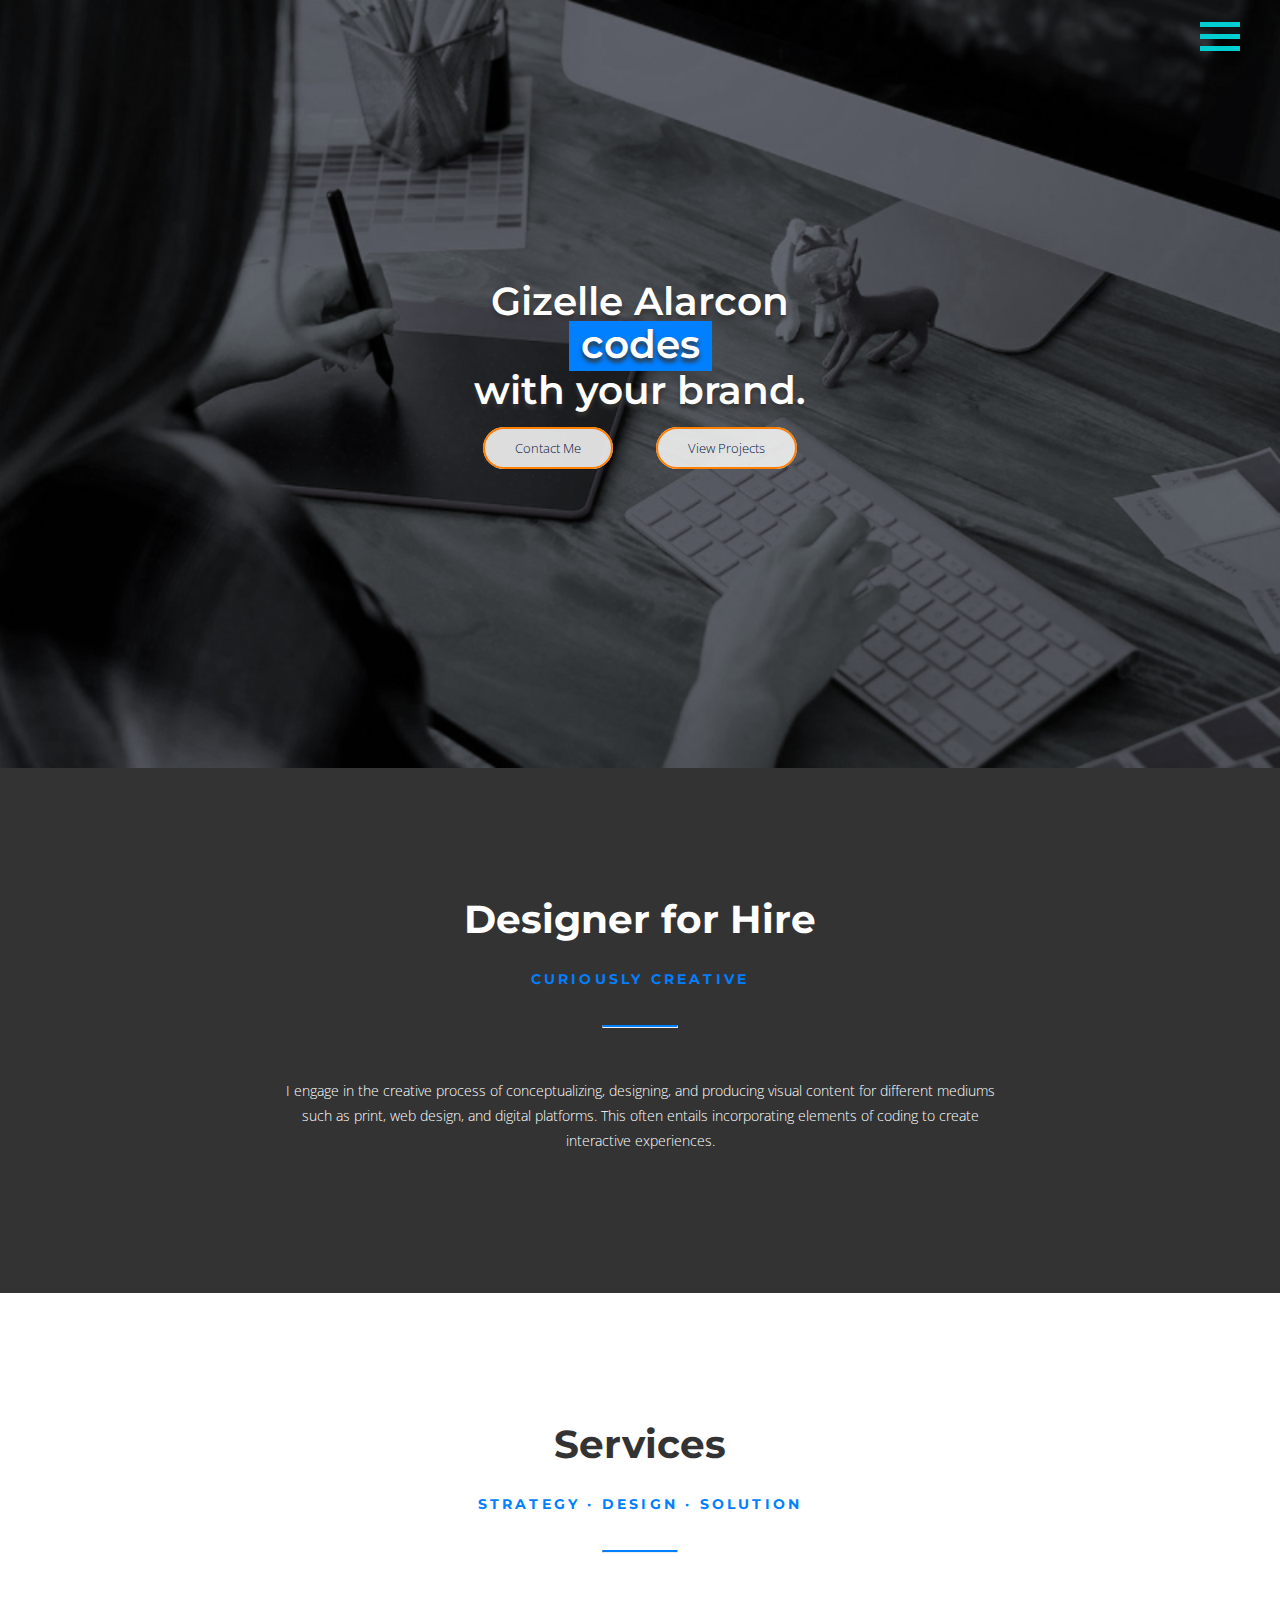
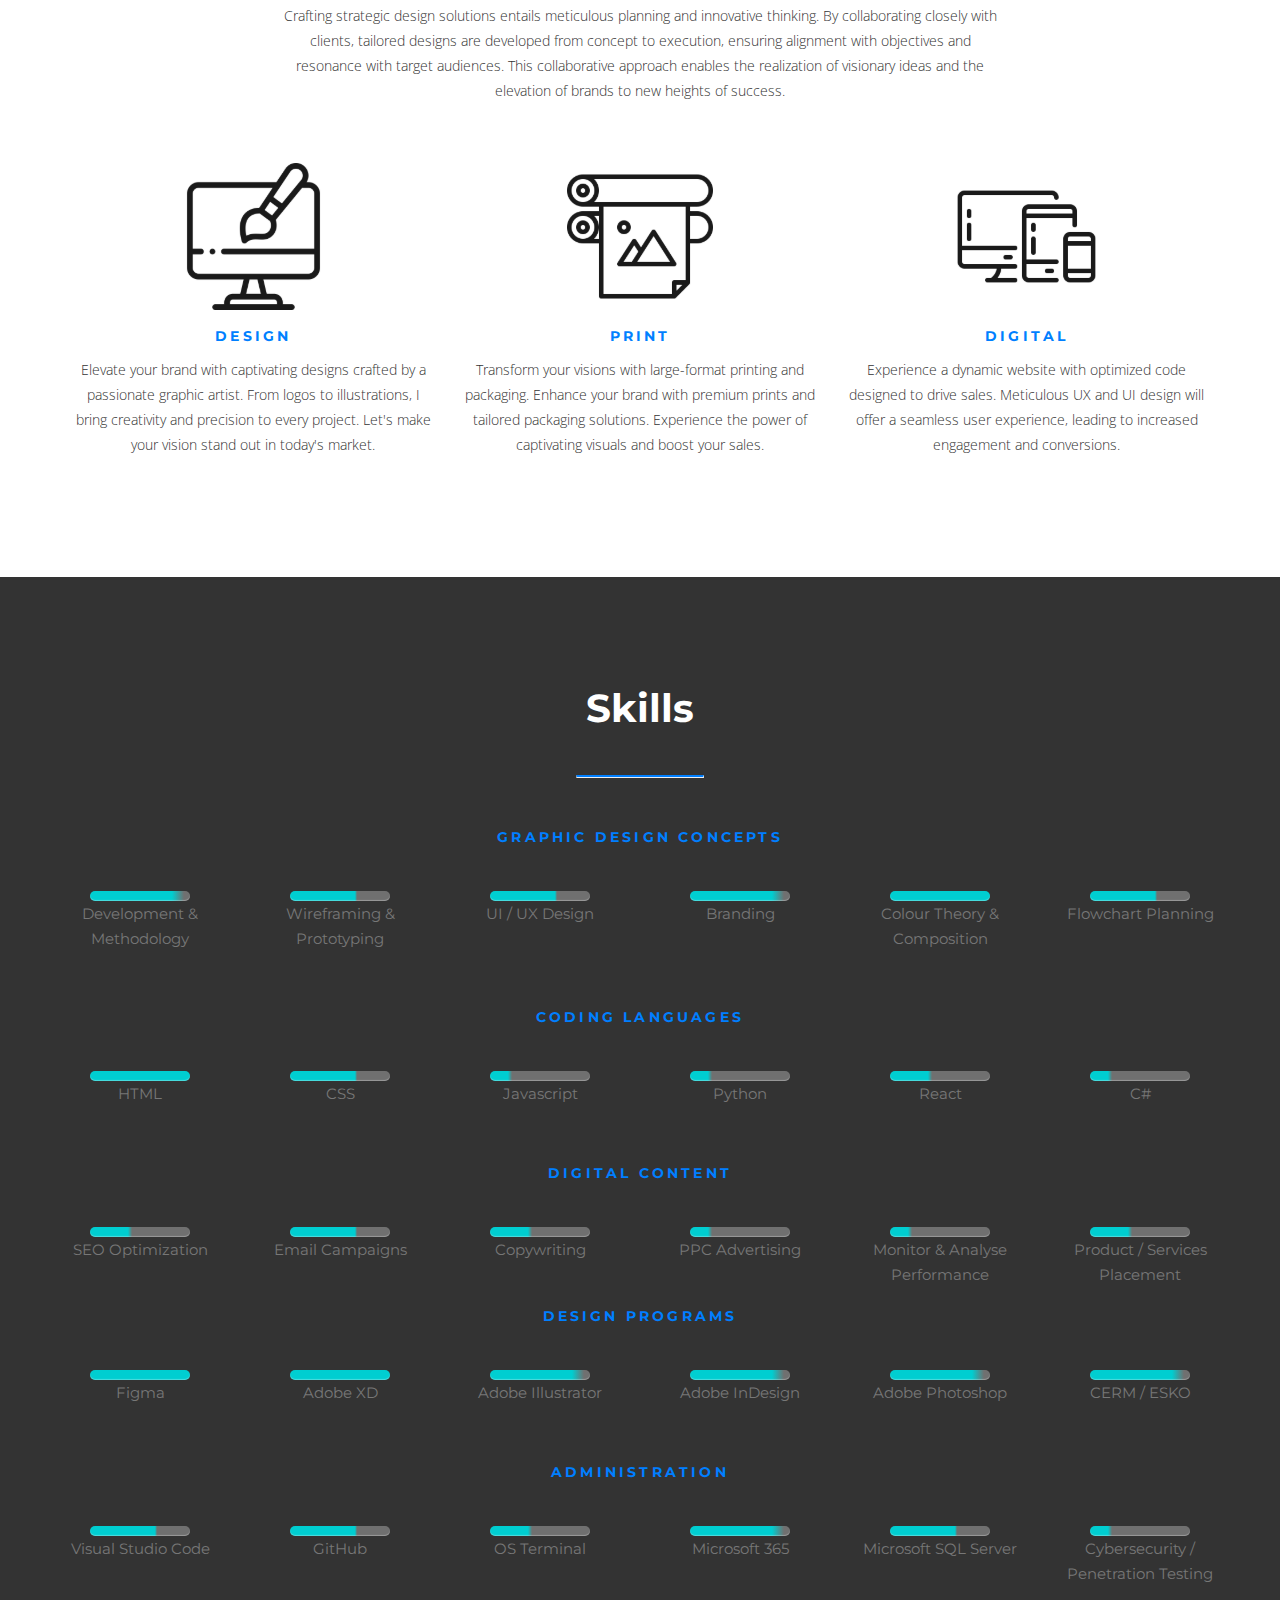
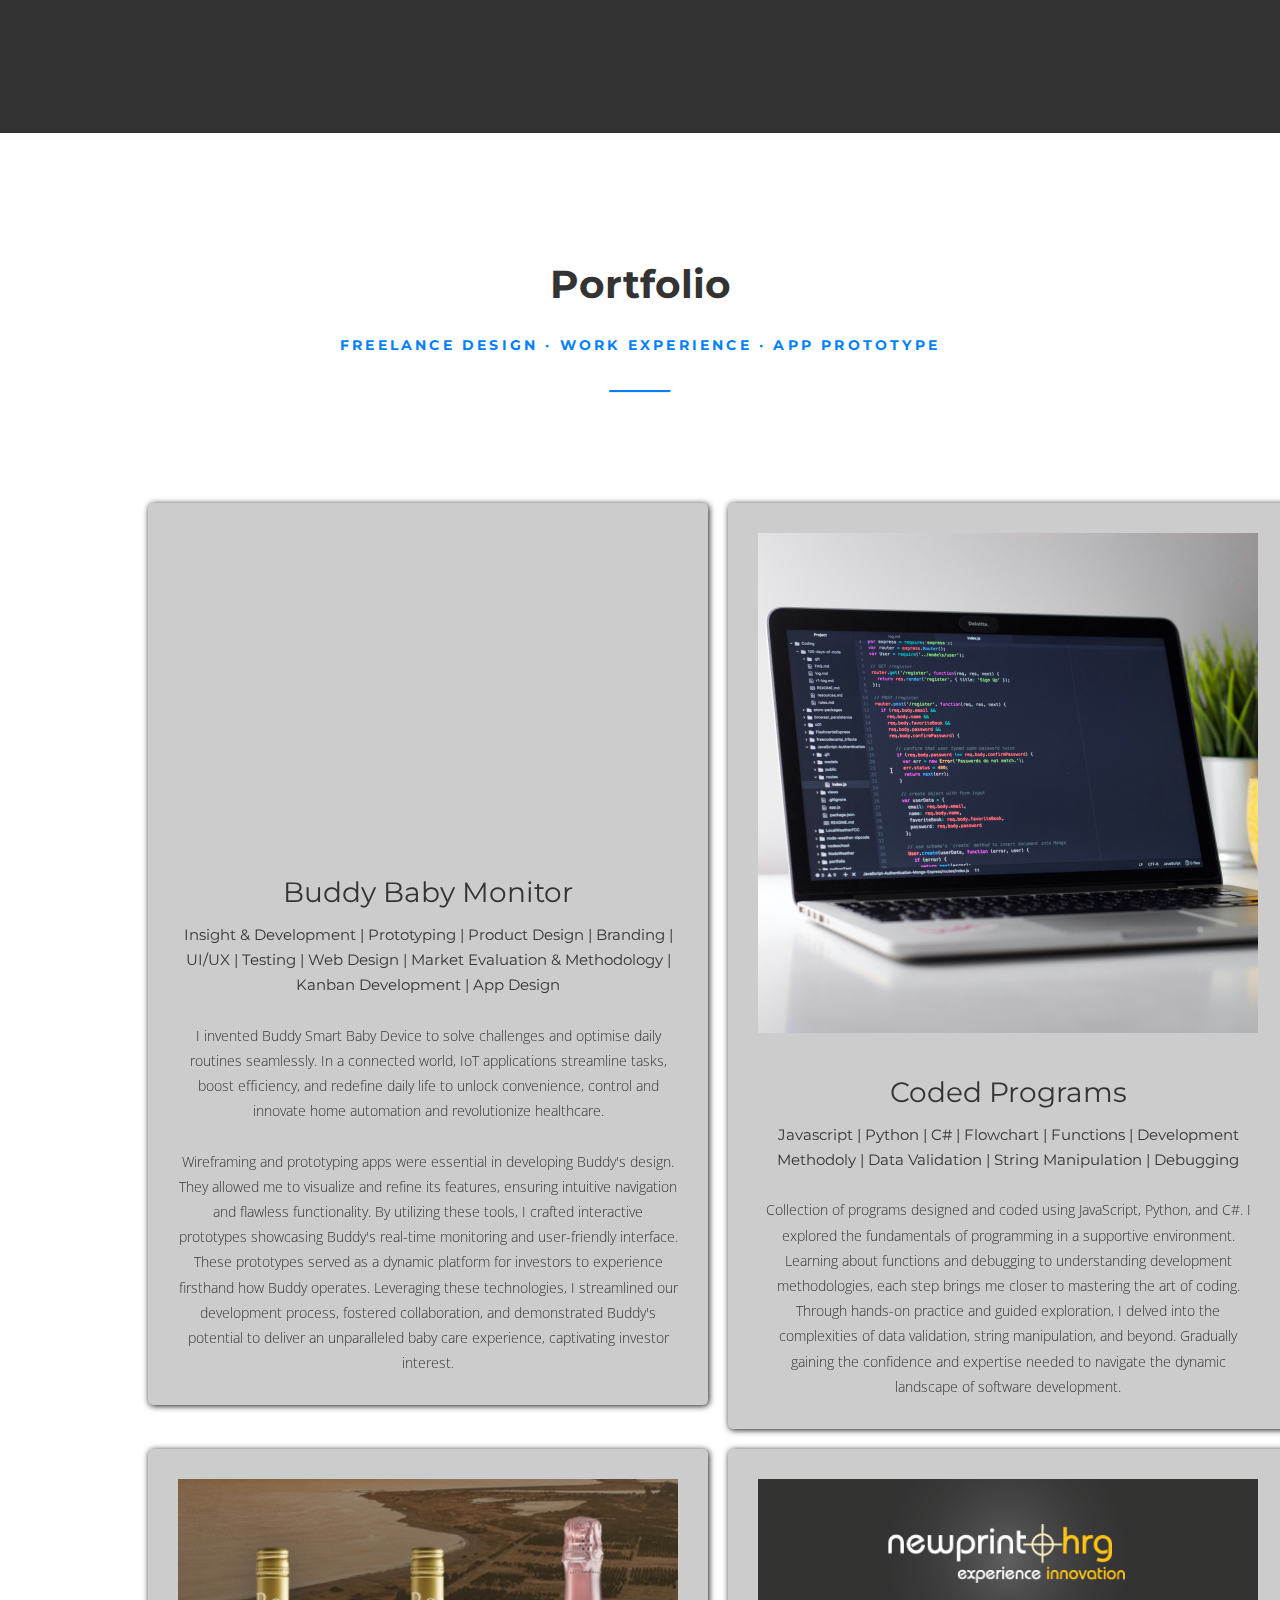
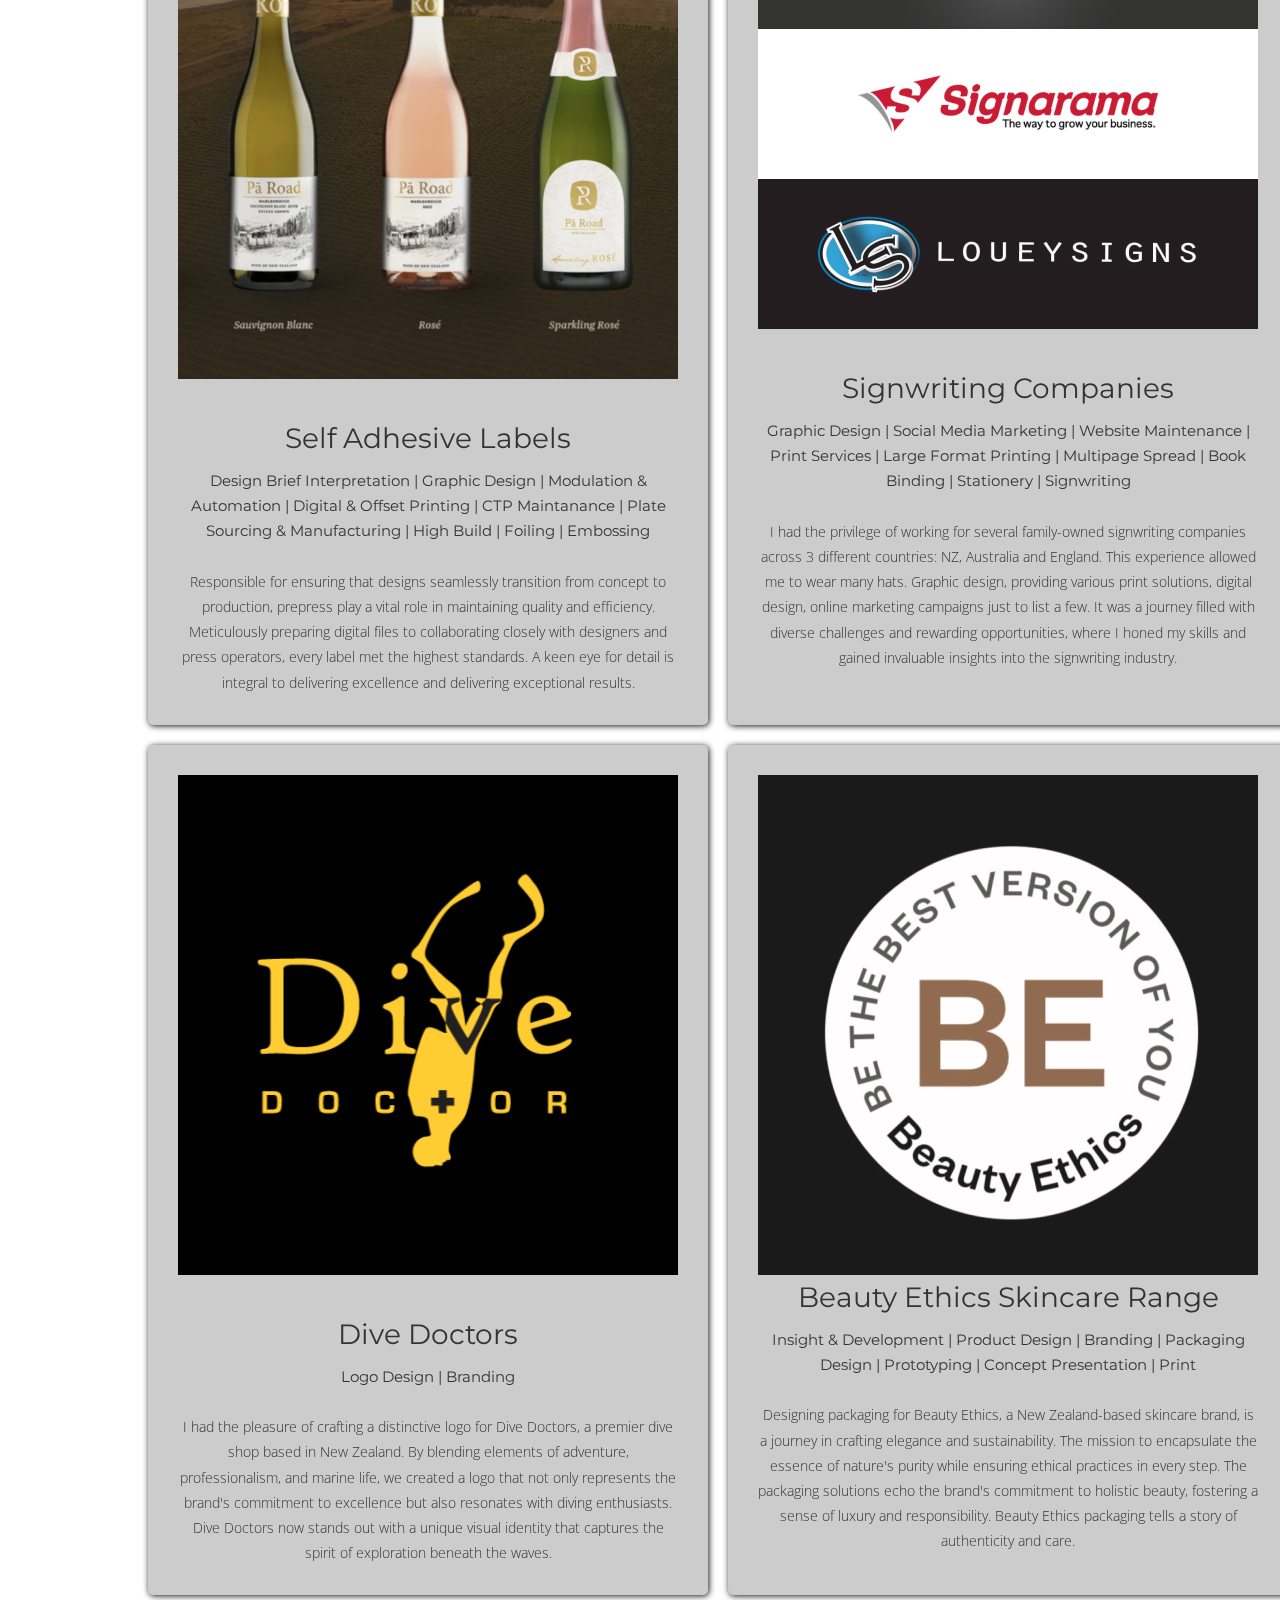
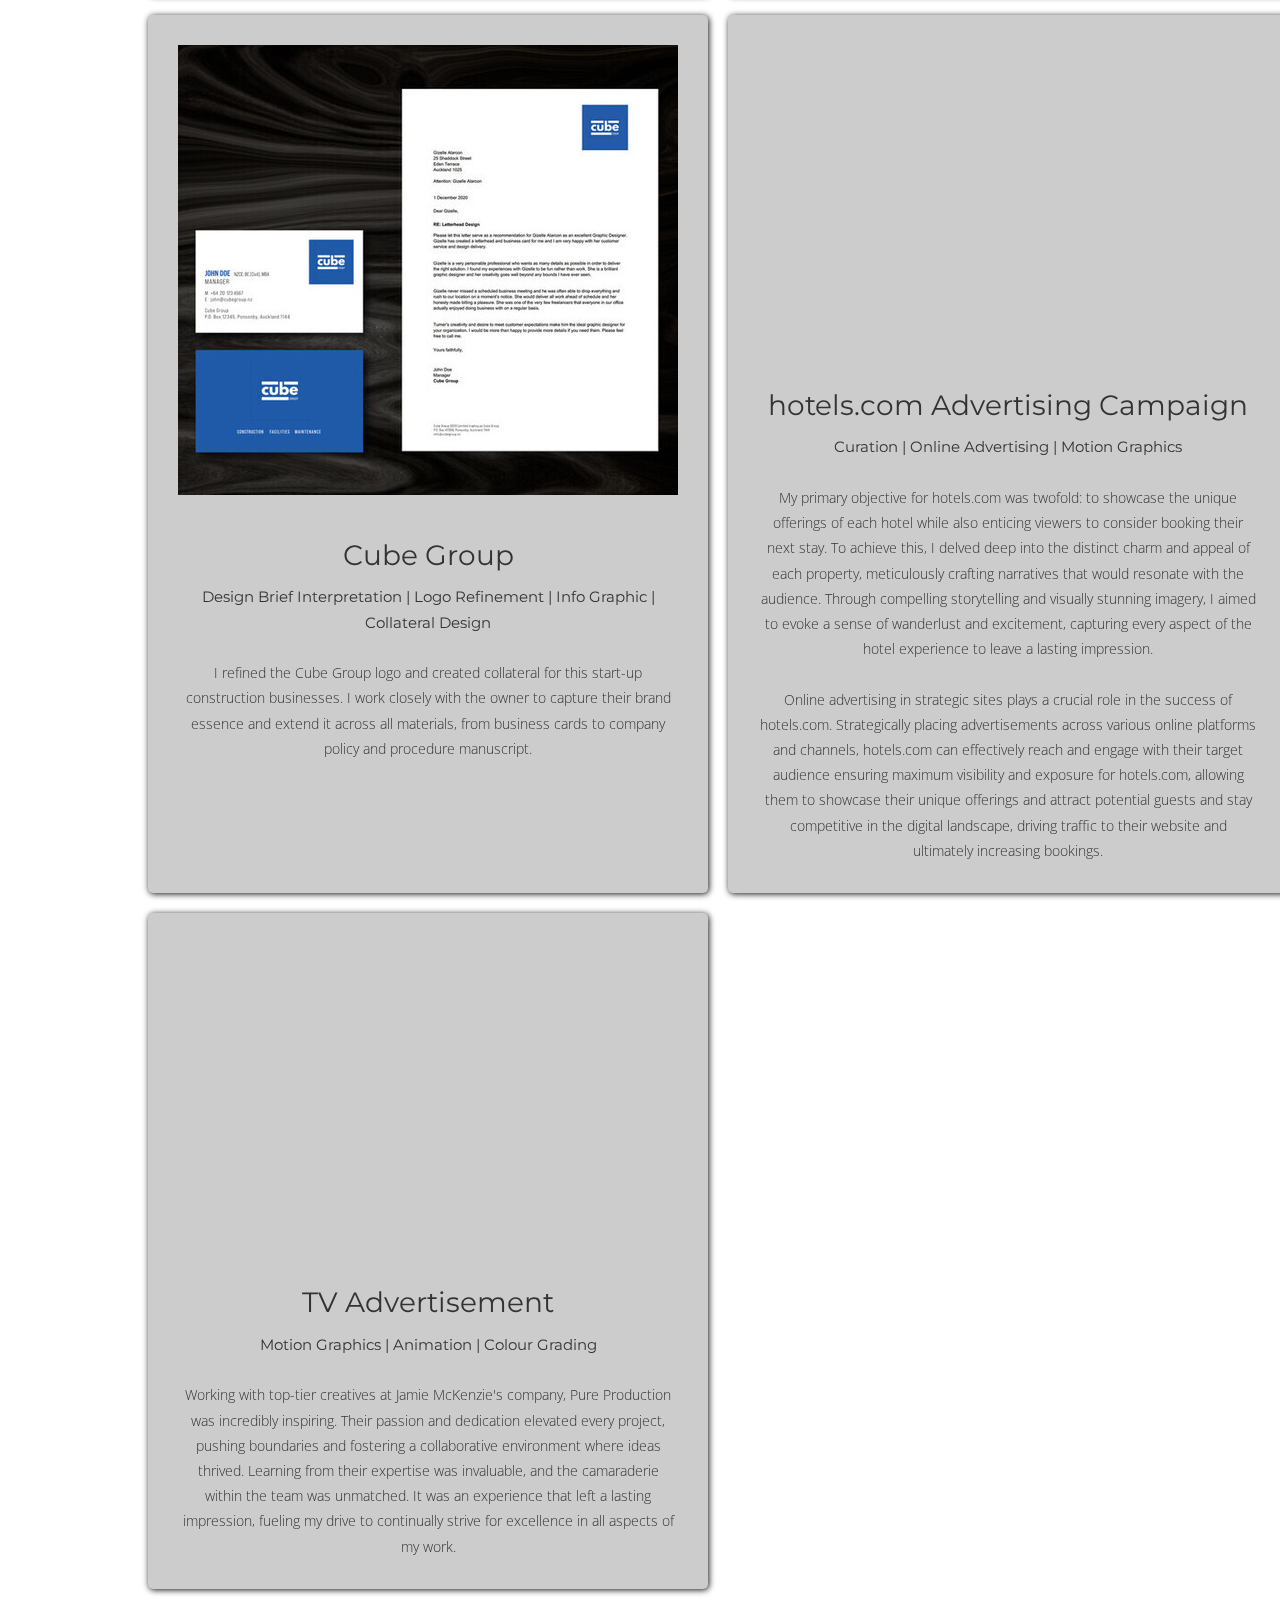
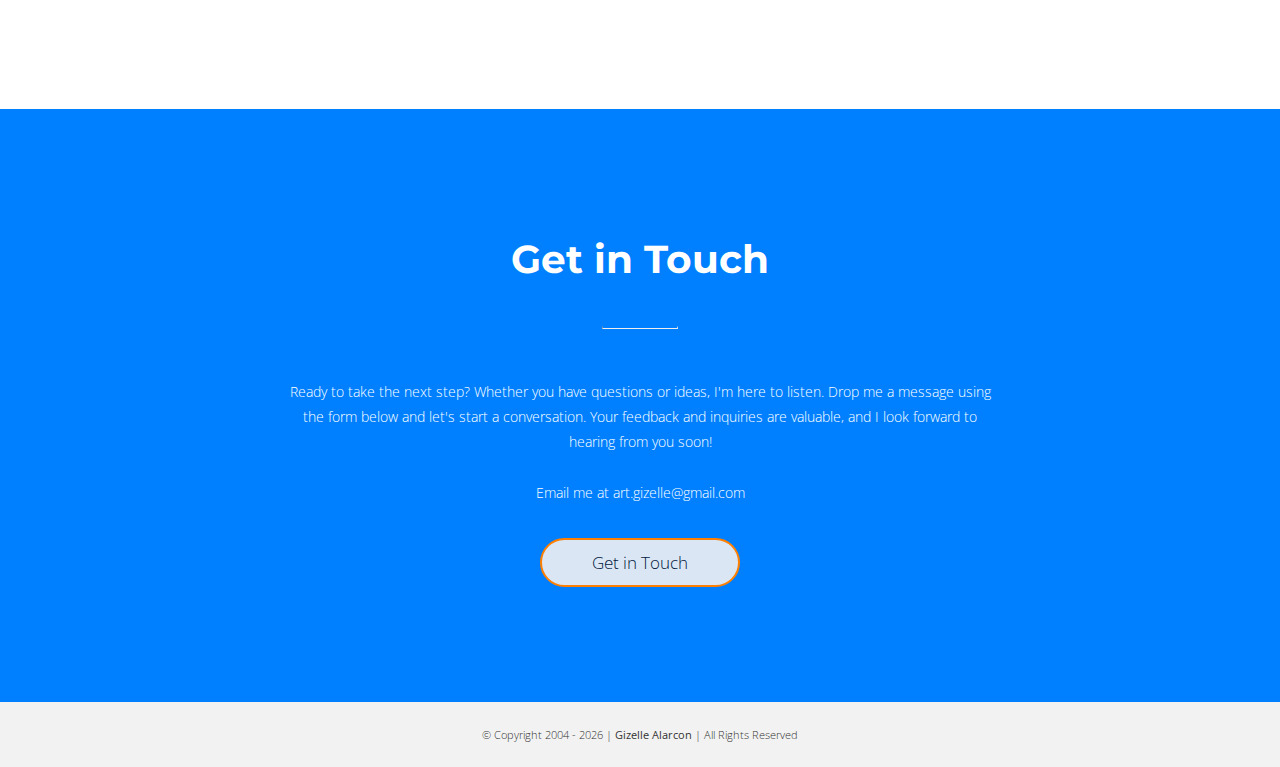
<file: index.html>
<!DOCTYPE html>
<html lang="en">
  <head>
    <!-- Meta Descriptions -->
    <meta http-equiv="Content-Type" content="text/html" ; charset="UTF-8" />
    <meta name="viewport" content="width=device-width, initial-scale=1.0" />
    <meta
      name="description"
      content="Gizelle is a graphic designer, who thrives in the creative process. She brings ideas to life by designing captivating visuals for print, web design, and digital platforms, often incorporating coding skills to craft engaging interactive experiences."
    />
    <title>Gizelle</title>
    <link
      rel="stylesheet"
      type="text/css"
      media="screen"
      href="css/style.css"
    />
    <!-- media attribute can be screen or all to include your design in printing page -->

    <!-- React Script source that makes react work on your website -->
    <!-- <script
      type="application/javascript"
      src="https://unpkg.com/react@16.0.0/umd/react.production.min.js"
    ></script>
    <script
      type="application/javascript"
      src="https://unpkg.com/react-dom@16.0.0/umd/react-dom.production.min.js"
    ></script>
    <script
      type="application/javascript"
      src="https://unpkg.com/babel-standalone@6.26.0/babel.js"
    ></script> -->
  </head>
  <body>
    <!-- id only use once -->
    <div id="page">
      <header class="cover-image">
        <!-- span = inline element like anchor tag, extra character on the element-->
        <!-- <a class="logo" title="MyLegend" href="index.html"
          ><span>MyLegend</span></a
        > -->

        <!-- Banner sizes: 1200x400, 825x300, 625x160, 425x110 -->
        <div class="hero">
          <!-- Create a roll to change design to conceptualize, curate, create, code-->
          <!-- <h1>
            I <span class="text-rotator">design</span> <br />
            brands &amp; products
          </h1> -->

          <div id="hero-container">
            <h1>
              <div>Gizelle Alarcon</div>
              <div id="flip">
                <div><div>codes</div></div>
                <div><div>creates</div></div>
                <div><div>collaborates</div></div>
              </div>
              <div>with your brand.</div>
            </h1>
          </div>

          <!-- Quick buttons -->
          <div id="quick-links">
            <a class="button" title="Resume" href="#contact-section"
              ><span>Contact Me</span></a
            >
            <a class="button" title="Projects" href="#portfolio-section"
              ><span>View Projects</span></a
            >
          </div>
        </div>

        <!-- Navigation Hamburger Menu -->
        <section class="p-menu1">
          <nav id="navbar" class="navigation" role="navigation">
            <input id="toggle1" type="checkbox" />
            <label class="hamburger1" for="toggle1">
              <div class="top"></div>
              <div class="meat"></div>
              <div class="bottom"></div>
            </label>

            <nav class="menu1">
              <a class="link1" href="index.html">Home</a>
              <a class="link1" href="#portfolio-section">Portfolio</a>
              <a class="link1" href="#contact-section"/>Contact</a>
            </nav>
          </nav>
        </section>
      </header>

      <section class="grey-container">
        <div class="container1">
          <div class="container-col1">
            <div>
              <h2>Designer for Hire</h2>
              <h4>Curiously Creative</h4>
              <hr class="rounded" />
            </div>
            <div class="content-col1">
              <p>
                I engage in the creative process of conceptualizing, designing,
                and producing visual content for different mediums such as
                print, web design, and digital platforms. This often entails
                incorporating elements of coding to create interactive
                experiences.
              </p>
            </div>
          </div>
        </div>
      </section>

      <section class="white-container">
        <div class="container1">
          <div class="container-col1">
            <div>
              <h2>Services</h2>
              <h4>Strategy · Design · Solution</h4>
              <hr class="rounded" />
            </div>
            <div class="content-col1">
              <p>
                Crafting strategic design solutions entails meticulous planning
                and innovative thinking. By collaborating closely with clients,
                tailored designs are developed from concept to execution,
                ensuring alignment with objectives and resonance with target
                audiences. This collaborative approach enables the realization
                of visionary ideas and the elevation of brands to new heights of
                success.
              </p>
            </div>
          </div>
        </div>

        <div class="container3">
          <div class="container-col3">
            <div class="container-grid3">
              <div class="grid-item-icons">
                <img
                  class="iconattributes"
                  src="img/icon-web-design.svg"
                  alt="Design"
                />
                <h4>Design</h4>
                <p class="icon-blurb">
                  Elevate your brand with captivating designs crafted by a
                  passionate graphic artist. From logos to illustrations, I
                  bring creativity and precision to every project. Let's make
                  your vision stand out in today's market.
                </p>
              </div>
              <div class="grid-item-icons">
                <img
                  class="iconattributes"
                  src="img/icon-print.svg"
                  alt="Print"
                />
                <h4>Print</h4>
                <p class="icon-blurb">
                  Transform your visions with large-format printing and
                  packaging. Enhance your brand with premium prints and tailored
                  packaging solutions. Experience the power of captivating
                  visuals and boost your sales.
                </p>
              </div>
              <div class="grid-item-icons">
                <img
                  class="iconattributes"
                  src="img/icon-responsive.svg"
                  alt="Digital"
                />
                <h4>Digital</h4>
                <p class="icon-blurb">
                  Experience a dynamic website with optimized code designed to
                  drive sales. Meticulous UX and UI design will offer a seamless
                  user experience, leading to increased engagement and
                  conversions.
                </p>
              </div>
            </div>
          </div>
        </div>
      </section>

      <!-- Skills Section -->

      <section class="grey-container">
        <h2>Skills</h2>
        <hr class="rounded" />

        <hr class="spacer" />

        <h4>Graphic Design Concepts</h4>
        <div class="container6">
          <div class="container-col6">
            <div class="skillmeter four5"></div>
            <h6>Development &amp; Methodology</h6>
          </div>
          <div class="container-col6">
            <div class="skillmeter three5"></div>
            <h6>Wireframing &amp; Prototyping</h6>
          </div>
          <div class="container-col6">
            <div class="skillmeter three5"></div>
            <h6>UI / UX Design</h6>
          </div>
          <div class="container-col6">
            <div class="skillmeter four5"></div>
            <h6>Branding</h6>
          </div>
          <div class="container-col6">
            <div class="skillmeter five5"></div>
            <h6>Colour Theory &amp; Composition</h6>
          </div>
          <div class="container-col6">
            <div class="skillmeter three5"></div>
            <h6>Flowchart Planning</h6>
          </div>
        </div>
        <hr class="spacer" />

        <h4>Coding Languages</h4>
        <div class="container6">
          <div class="container-col6">
            <div class="skillmeter five5"></div>
            <h6>HTML</h6>
          </div>
          <div class="container-col6">
            <div class="skillmeter three5"></div>
            <h6>CSS</h6>
          </div>
          <div class="container-col6">
            <div class="skillmeter one5"></div>
            <h6>Javascript</h6>
          </div>
          <div class="container-col6">
            <div class="skillmeter one5"></div>
            <h6>Python</h6>
          </div>
          <div class="container-col6">
            <div class="skillmeter two5"></div>
            <h6>React</h6>
          </div>
          <div class="container-col6">
            <div class="skillmeter one5"></div>
            <h6>C#</h6>
          </div>
        </div>
        <hr class="spacer" />

        <h4>Digital Content</h4>
        <div class="container6">
          <div class="container-col6">
            <div class="skillmeter two5"></div>
            <h6>SEO Optimization</h6>
          </div>
          <div class="container-col6">
            <div class="skillmeter three5"></div>
            <h6>Email Campaigns</h6>
          </div>
          <div class="container-col6">
            <div class="skillmeter two5"></div>
            <h6>Copywriting</h6>
          </div>
          <div class="container-col6">
            <div class="skillmeter one5"></div>
            <h6>PPC Advertising</h6>
          </div>
          <div class="container-col6">
            <div class="skillmeter one5"></div>
            <h6>Monitor & Analyse Performance</h6>
          </div>
          <div class="container-col6">
            <div class="skillmeter two5"></div>
            <h6>Product / Services Placement</h6>
          </div>
        </div>

        <h4>Design Programs</h4>
        <div class="container6">
          <div class="container-col6">
            <div class="skillmeter five5"></div>
            <h6>Figma</h6>
          </div>
          <div class="container-col6">
            <div class="skillmeter five5"></div>
            <h6>Adobe XD</h6>
          </div>
          <div class="container-col6">
            <div class="skillmeter four5"></div>
            <h6>Adobe Illustrator</h6>
          </div>
          <div class="container-col6">
            <div class="skillmeter four5"></div>
            <h6>Adobe InDesign</h6>
          </div>
          <div class="container-col6">
            <div class="skillmeter four5"></div>
            <h6>Adobe Photoshop</h6>
          </div>
          <div class="container-col6">
            <div class="skillmeter four5"></div>
            <h6>CERM / ESKO</h6>
          </div>
        </div>
        <hr class="spacer" />

        <h4>Administration</h4>
        <div class="container6">
          <div class="container-col6">
            <div class="skillmeter three5"></div>
            <h6>Visual Studio Code</h6>
          </div>
          <div class="container-col6">
            <div class="skillmeter three5"></div>
            <h6>GitHub</h6>
          </div>
          <div class="container-col6">
            <div class="skillmeter two5"></div>
            <h6>OS Terminal</h6>
          </div>
          <div class="container-col6">
            <div class="skillmeter four5"></div>
            <h6>Microsoft 365</h6>
          </div>
          <div class="container-col6">
            <div class="skillmeter three5"></div>
            <h6>Microsoft SQL Server</h6>
          </div>
          <div class="container-col6">
            <div class="skillmeter one5"></div>
            <h6>Cybersecurity / Penetration Testing</h6>
          </div>
        </div>

        <hr class="spacer" />
      </section>

      <!-- Portfolio Section -->
      <div id="portfolio-section"></div>
      <section class="white-container">
        <div class="container1">
          <div class="container-col1">
            <div>
              <h2>Portfolio</h2>
              <h4>Freelance Design · Work Experience · App Prototype</h4>
              <hr class="rounded" />
            </div>
            <div class="content-col1"></div>
          </div>
        </div>

        <div class="container2">
          <div class="container-col2">
            <div class="container-grid2">

              <a href="buddy.html">
                <div class="grid-item-portfolio portfolio-linked">
                  <iframe
                    width="auto"
                    height="auto"
                    src="https://www.youtube.com/embed/ygWKiOR5VgM?si=TbFlFFLTbI3Jk5xG"
                    title="YouTube video player"
                    frameborder="0"
                    allow="accelerometer; autoplay; clipboard-write; encrypted-media; gyroscope; picture-in-picture; web-share"
                    referrerpolicy="strict-origin-when-cross-origin"
                    allowfullscreen
                  ></iframe>
                  <hr class="spacer" />
                  <h5>Buddy Baby Monitor</h5>
                  <h6>
                    Insight & Development | Prototyping | Product Design |
                    Branding | UI/UX | Testing | Web Design | Market Evaluation &
                    Methodology | Kanban Development | App Design
                  </h6>
                  <br />
                  <div class="portfolio-blurb">
                    <p>
                      I invented Buddy Smart Baby Device to solve challenges and
                      optimise daily routines seamlessly. In a connected world, IoT
                      applications streamline tasks, boost efficiency, and redefine
                      daily life to unlock convenience, control and innovate home
                      automation and revolutionize healthcare.
                    </p>
                    <br>
                    <p>
                      Wireframing and prototyping apps were essential in developing 
                      Buddy's design. They allowed me to visualize and refine its 
                      features, ensuring intuitive navigation and flawless functionality. 
                      By utilizing these tools, I crafted interactive prototypes 
                      showcasing Buddy's real-time monitoring and user-friendly interface. 
                      These prototypes served as a dynamic platform for investors to 
                      experience firsthand how Buddy operates. Leveraging these technologies, 
                      I streamlined our development process, fostered collaboration, and 
                      demonstrated Buddy's potential to deliver an unparalleled baby care 
                      experience, captivating investor interest.
                    </p>
                  </div>
                </div>
              </a>

              <a href="coding.html">
                <div class="grid-item-portfolio portfolio-linked">
                  <img src="img/slide-coding-500.png" alt="Coded Programs" />
                  <hr class="spacer" />
                  <h5>Coded Programs</h5>
                  <h6>
                    Javascript | Python | C# | Flowchart | Functions | 
                    Development Methodoly | Data Validation | String Manipulation | Debugging
                  </h6>
                  <br />
                  <p class="portfolio-blurb">
                    Collection of programs designed and coded using JavaScript, Python, 
                    and C#. I explored the fundamentals of programming in a supportive 
                    environment. Learning about functions and debugging to understanding 
                    development methodologies, each step brings me closer to mastering 
                    the art of coding. Through hands-on practice and guided exploration,
                    I delved into the complexities of data validation, string manipulation, 
                    and beyond. Gradually gaining the confidence and expertise needed to 
                    navigate the dynamic landscape of software development.
                  </p>
                </div>
              </a>

              <div class="grid-item-portfolio">
                <img src="img/slide-wines-500.png" alt="Prepress" />
                <hr class="spacer" />
                <h5>Self Adhesive Labels</h5>
                <h6>
                  Design Brief Interpretation | Graphic Design | Modulation &
                  Automation | Digital & Offset Printing | CTP Maintanance |
                  Plate Sourcing & Manufacturing | High Build | Foiling |
                  Embossing
                </h6>
                <br />
                <p class="portfolio-blurb">
                  Responsible for ensuring that designs seamlessly transition
                  from concept to production, prepress play a vital role in
                  maintaining quality and efficiency. Meticulously preparing
                  digital files to collaborating closely with designers and
                  press operators, every label met the highest standards. A keen
                  eye for detail is integral to delivering excellence and
                  delivering exceptional results.
                </p>
              </div>

              <div class="grid-item-portfolio">
                <img src="img/slide-signwriting-500.png" alt="Signwriting" />
                <hr class="spacer" />
                <h5>Signwriting Companies</h5>
                <h6>
                  Graphic Design | Social Media Marketing | Website Maintenance
                  | Print Services | Large Format Printing | Multipage Spread |
                  Book Binding | Stationery | Signwriting
                </h6>
                <br />
                <p class="portfolio-blurb">
                  I had the privilege of working for several family-owned
                  signwriting companies across 3 different countries: NZ,
                  Australia and England. This experience allowed me to wear many
                  hats. Graphic design, providing various print solutions,
                  digital design, online marketing campaigns just to list a few.
                  It was a journey filled with diverse challenges and rewarding
                  opportunities, where I honed my skills and gained invaluable
                  insights into the signwriting industry.
                </p>
              </div>

              <a href="https://divedoctor.co.nz/" target="_blank">
                <div class="grid-item-portfolio portfolio-linked">
                  <img src="img/slide-dive-doctor-500.png" alt="Dive Doctors" />
                  <hr class="spacer" />
                  <h5>Dive Doctors</h5>
                  <h6>Logo Design | Branding</h6>
                  <br />
                  <p class="portfolio-blurb">
                    I had the pleasure of crafting a distinctive logo for Dive
                    Doctors, a premier dive shop based in New Zealand. By blending
                    elements of adventure, professionalism, and marine life, we
                    created a logo that not only represents the brand's commitment
                    to excellence but also resonates with diving enthusiasts. Dive
                    Doctors now stands out with a unique visual identity that
                    captures the spirit of exploration beneath the waves.
                  </p>
                </div>
              </a>

              <div class="grid-item-portfolio">
                <img
                  src="img/slide-be-packaging-500.png"
                  alt="Beauty Ethics"
                />
                <h5>Beauty Ethics Skincare Range</h5>
                <h6>
                  Insight & Development | Product Design | Branding | Packaging
                  Design | Prototyping | Concept Presentation | Print
                </h6>
                <br />
                <p class="portfolio-blurb">
                  Designing packaging for Beauty Ethics, a New Zealand-based
                  skincare brand, is a journey in crafting elegance and
                  sustainability. The mission to encapsulate the essence of
                  nature's purity while ensuring ethical practices in every
                  step. The packaging solutions echo the brand's commitment to
                  holistic beauty, fostering a sense of luxury and
                  responsibility. Beauty Ethics packaging tells a story of
                  authenticity and care.
                </p>
              </div>

              <div class="grid-item-portfolio">
                <img src="img/slide-cube-500.jpg" alt="Stationery" />
                <hr class="spacer" />
                <h5>Cube Group</h5>
                <h6>
                  Design Brief Interpretation | Logo Refinement | Info Graphic |
                  Collateral Design
                </h6>
                <br />
                <p class="portfolio-blurb">
                  I refined the Cube Group logo and created collateral for this
                  start-up construction businesses. I work closely with the
                  owner to capture their brand essence and extend it across all
                  materials, from business cards to company policy and procedure
                  manuscript.
                </p>
              </div>

              <div class="grid-item-portfolio">
                <iframe
                  src="https://www.behance.net/embed/project/10661625?ilo0=1"
                  height="auto"
                  width="auto"
                  allowfullscreen
                  lazyload
                  frameborder="0"
                  allow="clipboard-write"
                  refererPolicy="strict-origin-when-cross-origin"
                ></iframe>
                <hr class="spacer" />
                <h5>hotels.com Advertising Campaign</h5>
                <h6>Curation | Online Advertising | Motion Graphics</h6>
                <br />
                <div class="portfolio-blurb">
                  <p>
                    My primary objective for hotels.com was twofold: to showcase
                    the unique offerings of each hotel while also enticing viewers
                    to consider booking their next stay. To achieve this, I delved
                    deep into the distinct charm and appeal of each property,
                    meticulously crafting narratives that would resonate with the
                    audience. Through compelling storytelling and visually
                    stunning imagery, I aimed to evoke a sense of wanderlust and
                    excitement, capturing every aspect of the hotel experience to
                    leave a lasting impression.
                  </p>
                  <br />
                  <p>
                    Online advertising in strategic sites plays a crucial role in
                    the success of hotels.com. Strategically placing
                    advertisements across various online platforms and channels,
                    hotels.com can effectively reach and engage with their target
                    audience ensuring maximum visibility and exposure for
                    hotels.com, allowing them to showcase their unique offerings
                    and attract potential guests and stay competitive in the
                    digital landscape, driving traffic to their website and
                    ultimately increasing bookings.
                  </p>
                </div>
              </div>

              <div class="grid-item-portfolio">
                <iframe width="auto" height="auto" src="https://www.youtube.com/embed/kdcLwmKgAkk?si=T-mI2FTtxnosaZWR" title="YouTube video player" frameborder="0" allow="accelerometer; autoplay; clipboard-write; encrypted-media; gyroscope; picture-in-picture; web-share" referrerpolicy="strict-origin-when-cross-origin" allowfullscreen></iframe>
                <hr class="spacer" />
                <h5>TV Advertisement</h5>
                <h6>Motion Graphics | Animation | Colour Grading</h6>
                <br />
                <p class="portfolio-blurb">
                  Working with top-tier creatives at Jamie McKenzie's 
                  company, Pure Production was incredibly inspiring. 
                  Their passion and dedication elevated every project, 
                  pushing boundaries and fostering a collaborative 
                  environment where ideas thrived. Learning from their 
                  expertise was invaluable, and the camaraderie within 
                  the team was unmatched. It was an experience that left 
                  a lasting impression, fueling my drive to continually 
                  strive for excellence in all aspects of my work.
                </p>
              </div>

              <!-- Add more grid items as needed -->
            </div>
          </div>
        </div>
      </section>

      <!-- Code a usable contact section -->

      <div id="contact-section"></div>
      <section class="contact">
        <div class="container1">
          <div class="container-col1">
            <div>
              <h2>Get in Touch</h2>
              <hr class="rounded" />
            </div>
            <div class="content-col1">
              <p>
                Ready to take the next step? Whether you have questions or
                ideas, I'm here to listen. Drop me a message using the form
                below and let's start a conversation. Your feedback and
                inquiries are valuable, and I look forward to hearing from you
                soon!
                <br><br>
                Email me at art.gizelle@gmail.com
              </p>
            </div>
            <div>
              <a
                class="button"
                id="contact-button"
                title="Collaborate"
                href="mailto:art.gizelle@gmail.com"
                >Get in Touch</a
              >
            </div>
          </div>
        </div>
        <hr class="spacer" />
      </section>

      <footer>
        <p>
          &copy; Copyright 2004 -
          <script type="text/javascript">
            document.write(new Date().getFullYear());
          </script>
          | <strong>Gizelle Alarcon</strong> | All Rights Reserved
        </p>
        <!-- todo - Create Privacy Policy and Terms of Service info
        - Perhaps a overlay hover or popup? -->
        <!-- <div class="content">
          <a title="Privacy Policy" href=""
            >Privacy Policy</a
          >
          <a title="Terms of Service" href=""
            >Terms of Service</a
          >
        </div> -->
      </footer>
    </div>

    <!-- <script type="text/babel">
      function tick() {
        const element = (
          <div>
            <h6>Time: {new Date().toLocaleTimeString()}</h6>
          </div>
        );

        ReactDOM.render(element, document.querySelector(".timedisplay"));
      }

      setInterval(tick, 1000);
    </script> -->
  </body>
</html>
</file>
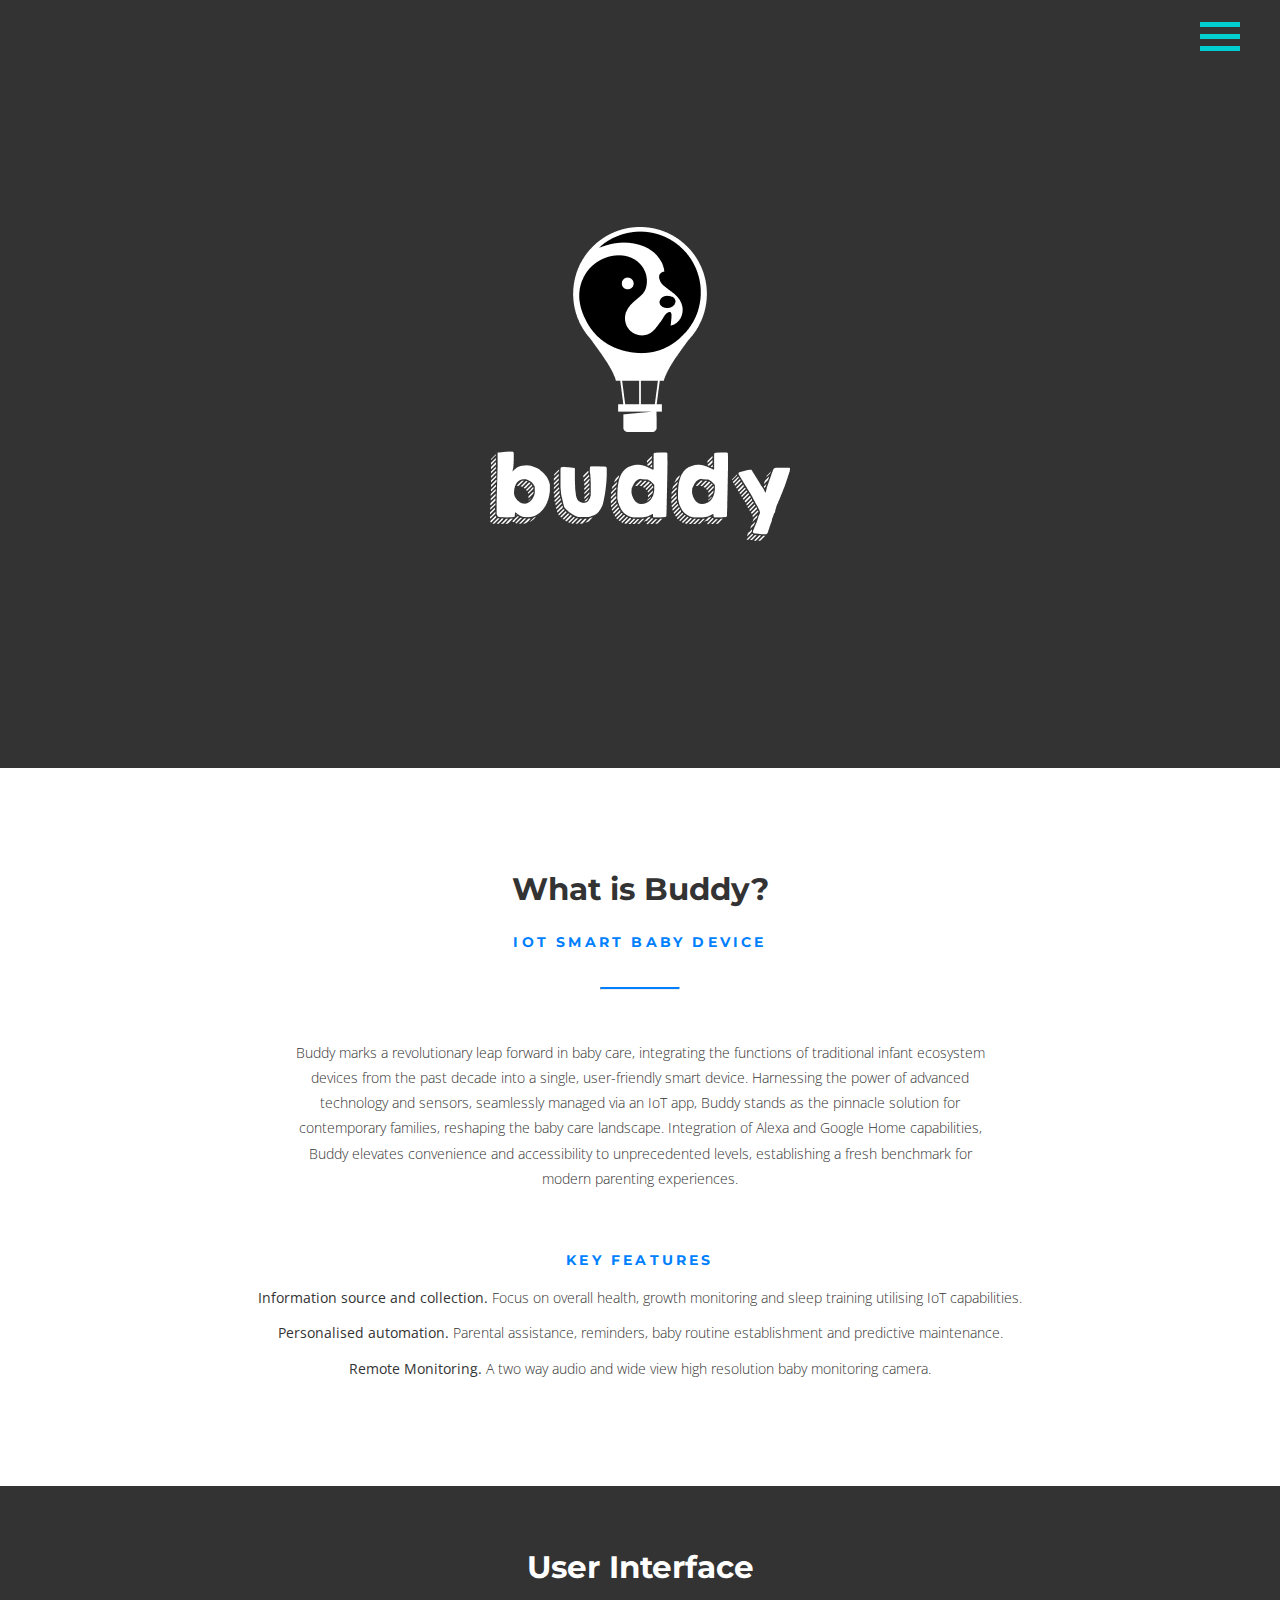
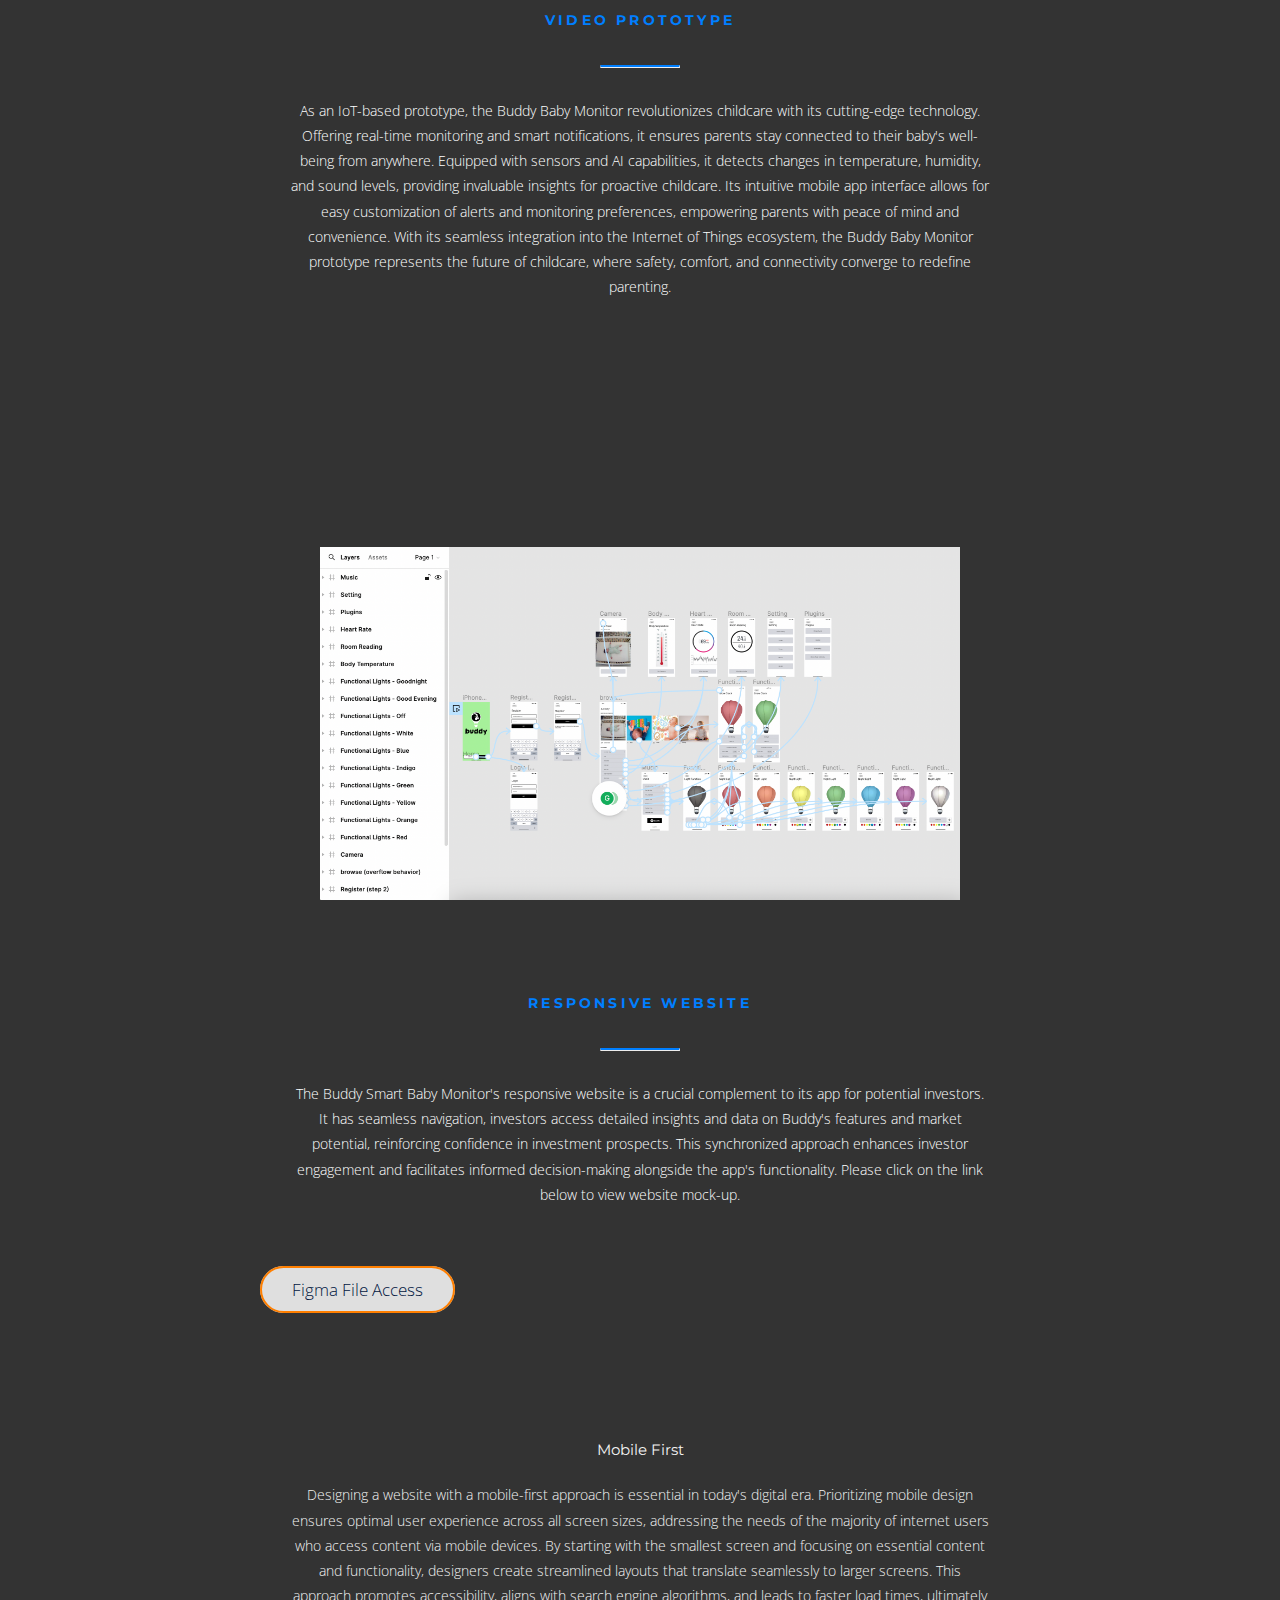
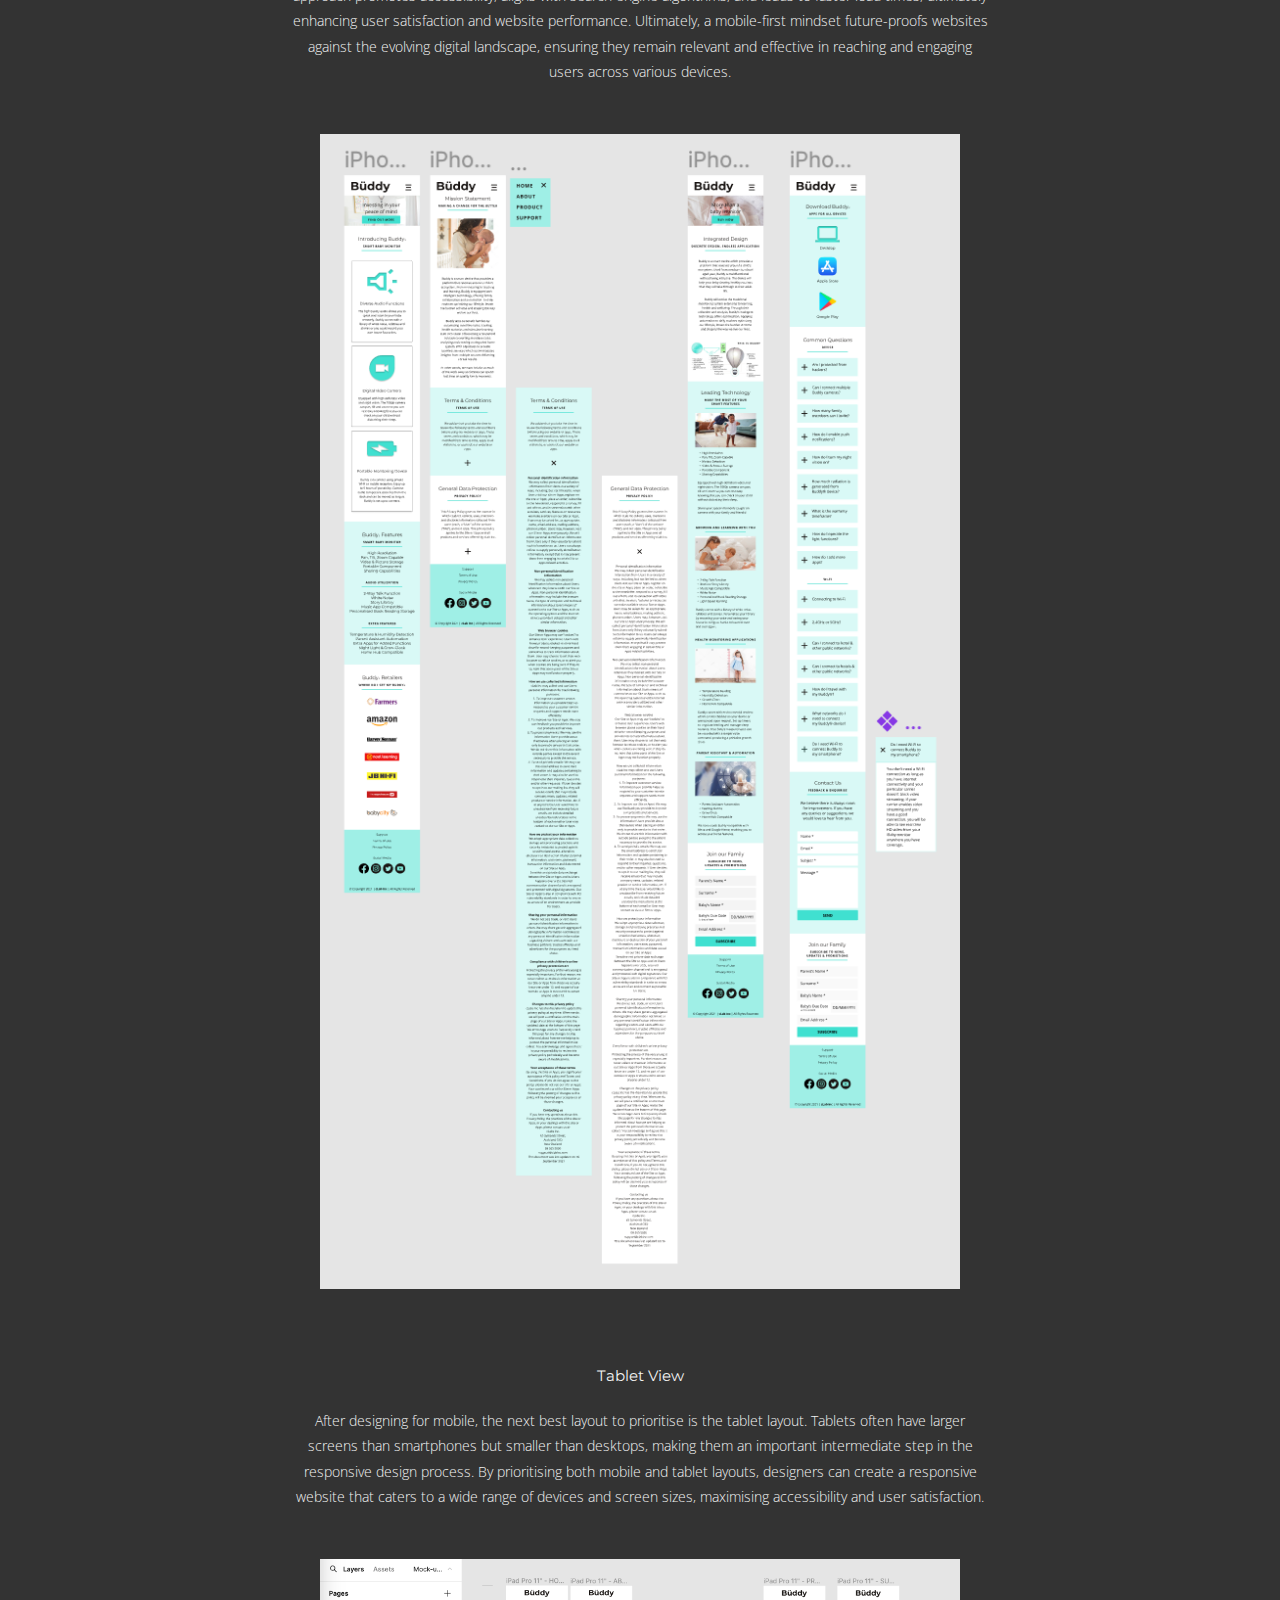
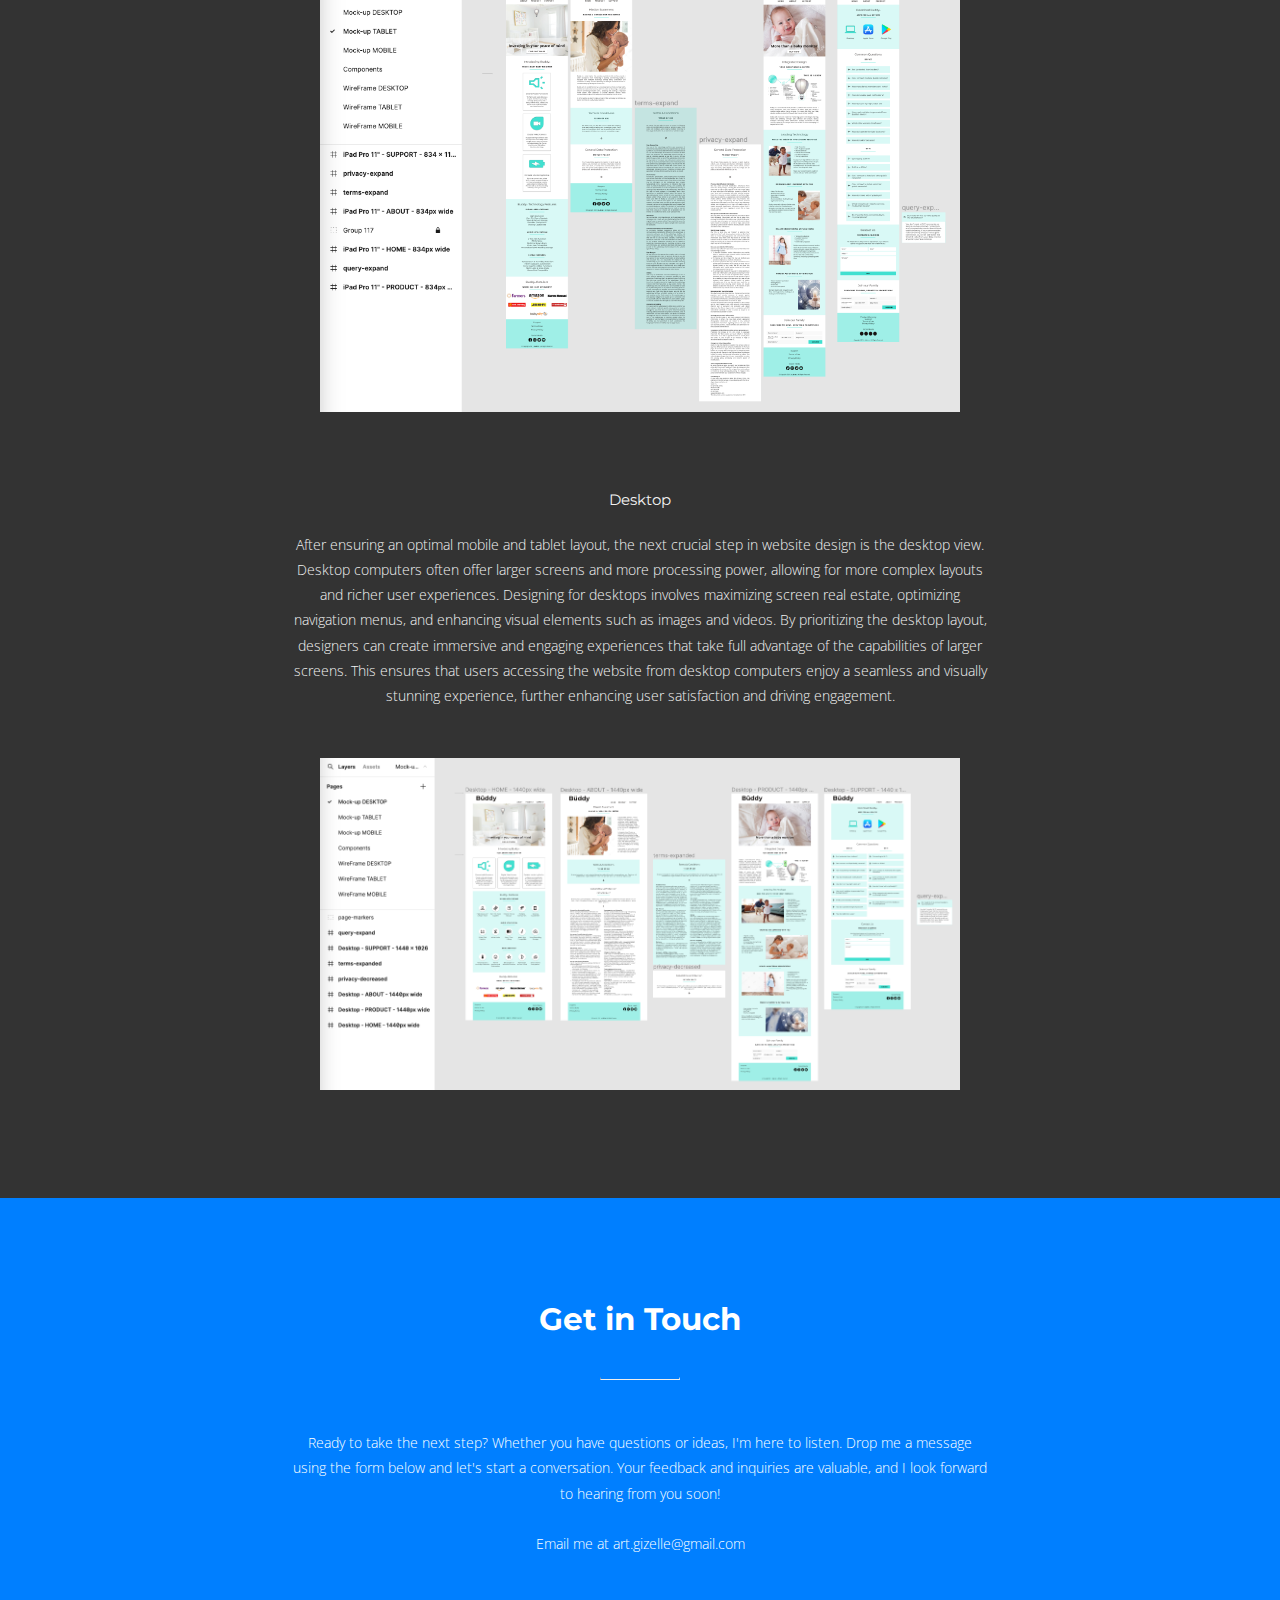
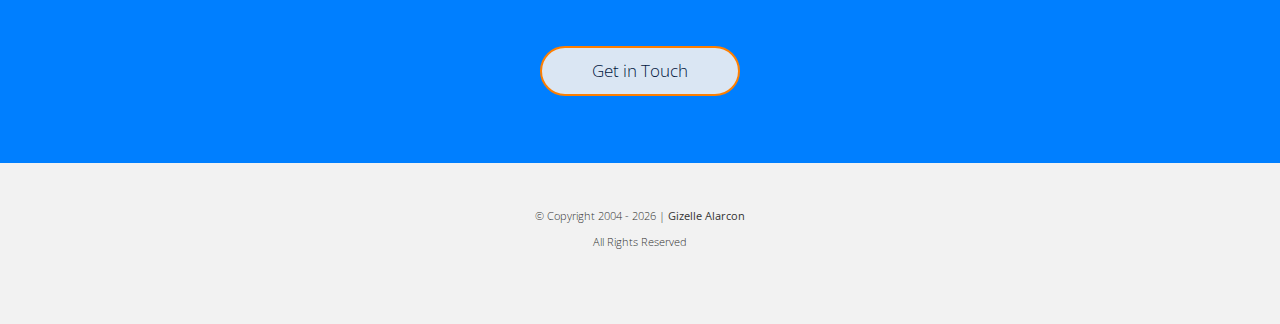
<file: buddy.html>
<!DOCTYPE html>
<html lang="en">
  <head>
    <meta http-equiv="Content-Type" content="text/html" ; charset="UTF-8" />
    <meta name="viewport" content="width=device-width, initial-scale=1.0" />
    <title>Gizelle</title>
    <link rel="stylesheet" href="css/responsive.css" />
  </head>
  <body>
    <div class="page">
      <header class="cover-buddy">
        <!-- <div class="hero">
          <div class="hero-slogan">
            <h1>Working with IoT</h1>
          </div>
        </div> -->

        <section class="p-menu1">
          <nav id="navbar" class="navigation" role="navigation">
            <input id="toggle1" type="checkbox" />
            <label class="hamburger1" for="toggle1">
              <div class="top"></div>
              <div class="meat"></div>
              <div class="bottom"></div>
            </label>

            <nav class="menu1">
              <a class="link1" href="index.html">Home</a>
              <a class="link1" href="index.html#portfolio-section">Portfolio</a>
              <a class="link1" href="index.html#contact-section"/>Contact</a>
            </nav>
          </nav>
        </section>
      </header>

      <section class="white-container">
        <div class="container1">
          <div class="container-col1">
            <div>
              <h2>What is Buddy?</h2>
              <h4>IoT Smart Baby Device</h4>
              <hr class="rounded" />
            </div>
            <div class="content-col1">
              <p>
                Buddy marks a revolutionary leap forward in baby care, integrating the functions of traditional infant ecosystem devices from the past decade into a single, user-friendly smart device.<span class="hidden-text"> Harnessing the power of advanced technology and sensors, seamlessly managed via an IoT app, Buddy stands as the pinnacle solution for contemporary families, reshaping the baby care landscape. Integration of Alexa and Google Home capabilities, Buddy elevates convenience and accessibility to unprecedented levels, establishing a fresh benchmark for modern parenting experiences.</span>
              </p>

              <h4>Key Features</h4>
              <ul>
                <li>
                  <b>Information source and collection.</b><span class="hidden-text"> Focus on overall health, growth monitoring and sleep training utilising IoT capabilities.</span>
                </li>
                <li>
                  <b>Personalised automation.</b><span class="hidden-text"> Parental assistance, reminders, baby routine establishment and predictive maintenance.</span>
                </li>
                <li>
                  <b>Remote Monitoring.</b><span class="hidden-text"> A two way audio and wide view high resolution baby monitoring camera.</span>
                </li>
              </li>
            </div>
          </div>
        </div>
      </section>

      <section class="grey-container">
        <div class="container1">
          <div class="container-col1">
            <div>
              <h2>User Interface</h2>
              <h4>Video Prototype</h4>
              <hr class="rounded" />
              <div class="content-col1">
                <p>
                  As an IoT-based prototype, the Buddy Baby Monitor revolutionizes childcare with its cutting-edge technology. Offering real-time monitoring and smart notifications, it ensures parents stay connected to their baby's well-being from anywhere. Equipped with sensors and AI capabilities, it detects changes in temperature, humidity, and sound levels, providing invaluable insights for proactive childcare.<span class="hidden-text"> Its intuitive mobile app interface allows for easy customization of alerts and monitoring preferences, empowering parents with peace of mind and convenience. With its seamless integration into the Internet of Things ecosystem, the Buddy Baby Monitor prototype represents the future of childcare, where safety, comfort, and connectivity converge to redefine parenting.</span>
                </p>
              </div>
            </div>
            <div class="content-col1">
              <iframe width="auto" height="auto" src="https://www.youtube.com/embed/ygWKiOR5VgM?si=TbFlFFLTbI3Jk5xG" title="YouTube video player" frameborder="0" allow="accelerometer; autoplay; clipboard-write; encrypted-media; gyroscope; picture-in-picture; web-share" referrerpolicy="strict-origin-when-cross-origin" allowfullscreen></iframe>
            </div>
            <div class="content-col1">
              <img class="image1" src="img/buddy-figma-1024x562.png" alt="Buddy Prototype">
            </div>
            <hr class="spacer" />

            <div>
              <h4>Responsive Website</h4>
              <hr class="rounded" />
              <p class="content-col1">
                The Buddy Smart Baby Monitor's responsive website is a crucial complement to its app for potential investors. It has seamless navigation, investors access detailed insights and data on Buddy's features and market potential, reinforcing confidence in investment prospects.<span class="hidden-text"> This synchronized approach enhances investor engagement and facilitates informed decision-making alongside the app's functionality.</span> Please click on the link below to view website mock-up.
              </p>
            </div>
            <div>
              <a
              class="button"
              id="buddy-figma"
              title="Buddy on Figma"
              target="_blank"
              href="https://www.figma.com/file/bp8TssPmJUWuVrnMDe9kRv/cLab-Website?type=design&node-id=0%3A1&mode=design&t=teTEe5PCQzneIGZg-1">
              Figma File Access</a>
            </div>
            <hr class="spacer" /><hr class="spacer" />
            <div class="">
              <a href="https://www.figma.com/file/bp8TssPmJUWuVrnMDe9kRv/cLab-Website?type=design&node-id=60%3A537&mode=design&t=B5ixPzXr67M3KBvD-1">
                <div class="content-col1">
                  <h6 class="color-white">Mobile First</h6>
                  <p class="color-white">
                    Designing a website with a mobile-first approach is essential in today's digital era. Prioritizing mobile design ensures optimal user experience across all screen sizes, addressing the needs of the majority of internet users who access content via mobile devices.<span class="hidden-text"> By starting with the smallest screen and focusing on essential content and functionality, designers create streamlined layouts that translate seamlessly to larger screens. This approach promotes accessibility, aligns with search engine algorithms, and leads to faster load times, ultimately enhancing user satisfaction and website performance. Ultimately, a mobile-first mindset future-proofs websites against the evolving digital landscape, ensuring they remain relevant and effective in reaching and engaging users across various devices.</span>
                  </p>
                  <img class="image1" src="img/buddy-site-mobile.png" alt="Tablet View">
                  <hr class="spacer" /><hr class="spacer" />
                  <h6 class="color-white">Tablet View</h6>
                  <p class="color-white">
                    After designing for mobile, the next best layout to prioritise is the tablet layout. Tablets often have larger screens than smartphones but smaller than desktops, making them an important intermediate step in the responsive design process.<span class="hidden-text"> By prioritising both mobile and tablet layouts, designers can create a responsive website that caters to a wide range of devices and screen sizes, maximising accessibility and user satisfaction.</span>
                  </p>
                  <img class="image1" src="img/buddy-site-tablet.png" alt="Tablet View">
                  <hr class="spacer" /><hr class="spacer" />
                  <h6 class="color-white">Desktop</h6>
                  <p class="color-white">
                    After ensuring an optimal mobile and tablet layout, the next crucial step in website design is the desktop view. Desktop computers often offer larger screens and more processing power, allowing for more complex layouts and richer user experiences.<span class="hidden-text"> Designing for desktops involves maximizing screen real estate, optimizing navigation menus, and enhancing visual elements such as images and videos. By prioritizing the desktop layout, designers can create immersive and engaging experiences that take full advantage of the capabilities of larger screens. This ensures that users accessing the website from desktop computers enjoy a seamless and visually stunning experience, further enhancing user satisfaction and driving engagement.</span>
                  </p>
                  <img class="image1" src="img/buddy-site-desktop.png" alt="Desktop View">
                </div>
              </a>
            </div>

          </div>
        </div>
      </section>


      <section class="contact">
        <div class="container1">
          <div class="container-col1">
            <div>
              <h2>Get in Touch</h2>
              <hr class="rounded" />
            </div>
            <div class="content-col1">
              <p>
                Ready to take the next step? Whether you have questions or
                ideas, I'm here to listen. Drop me a message using the form
                below and let's start a conversation. Your feedback and
                inquiries are valuable, and I look forward to hearing from you
                soon!
                <br><br>
                Email me at art.gizelle@gmail.com
              </p>
            </div>
            <div>
              <a
                class="button"
                id="contact-button"
                title="Collaborate"
                href="mailto:art.gizelle@gmail.com"
                >Get in Touch</a
              >
            </div>
          </div>
        </div>
        <hr class="spacer" />
      </section>

      <footer>
        <p>
          &copy; Copyright 2004 -
          <script type="text/javascript">
            document.write(new Date().getFullYear());
          </script>
          | <strong>Gizelle Alarcon</strong>
          <br>
          All Rights Reserved
        </p>
        <!-- <div class="content">
          <a title="Privacy Policy" href=""
            >Privacy Policy</a
          >
          <a title="Terms of Service" href=""
            >Terms of Service</a
          >
        </div> -->
      </footer>

    </div>
  </body>
</html>
</file>
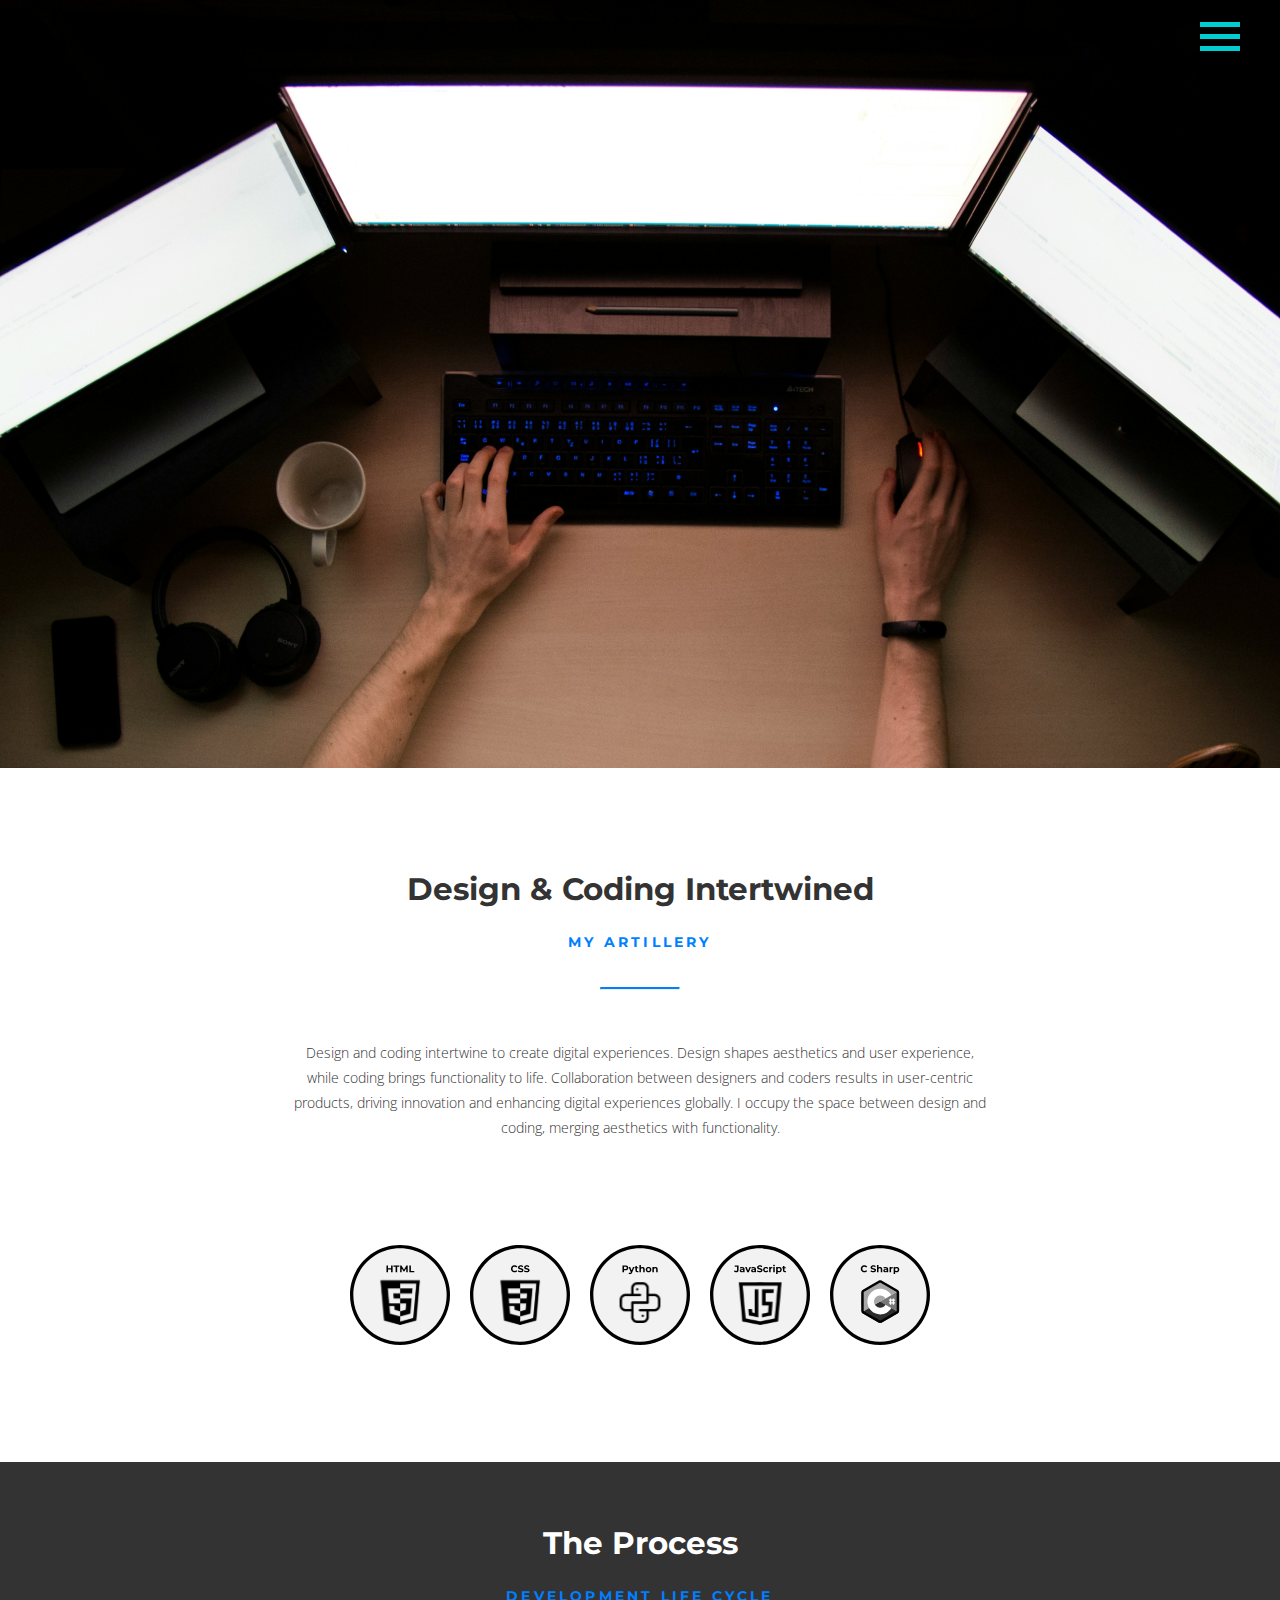
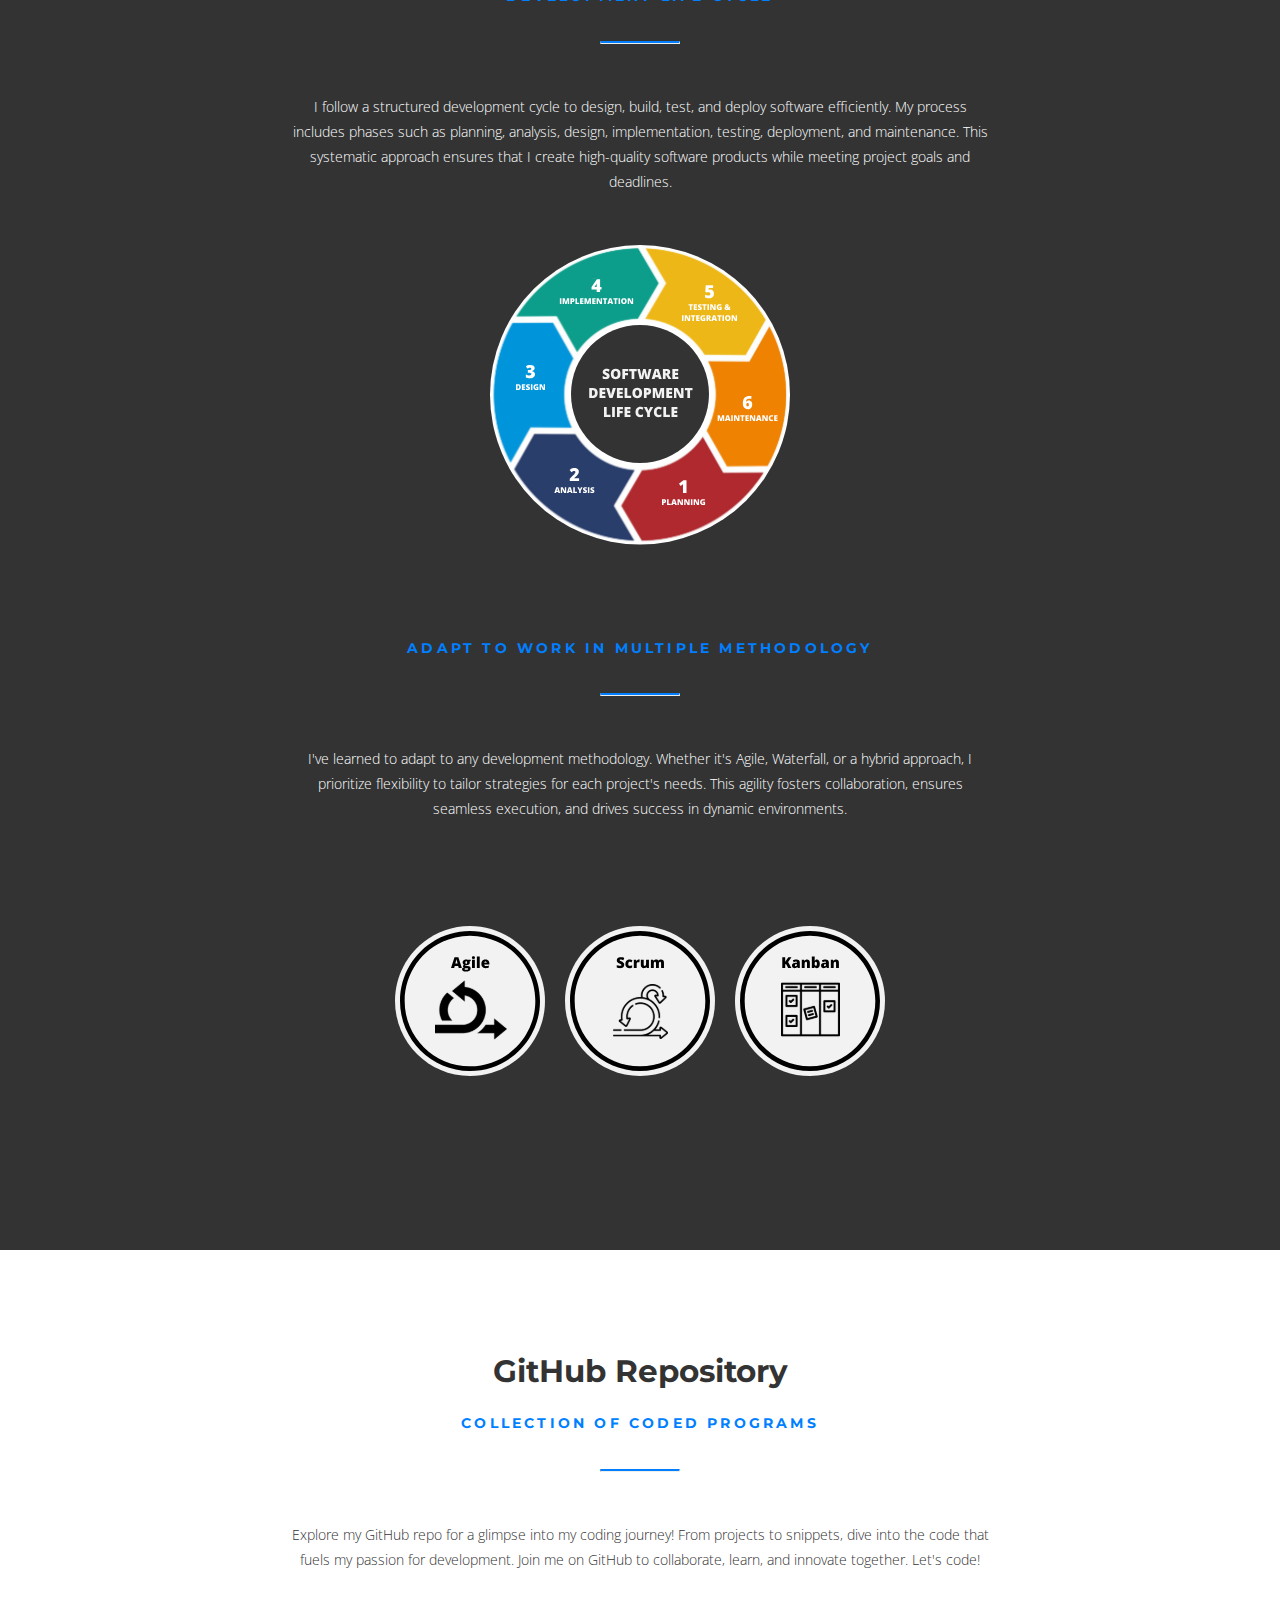
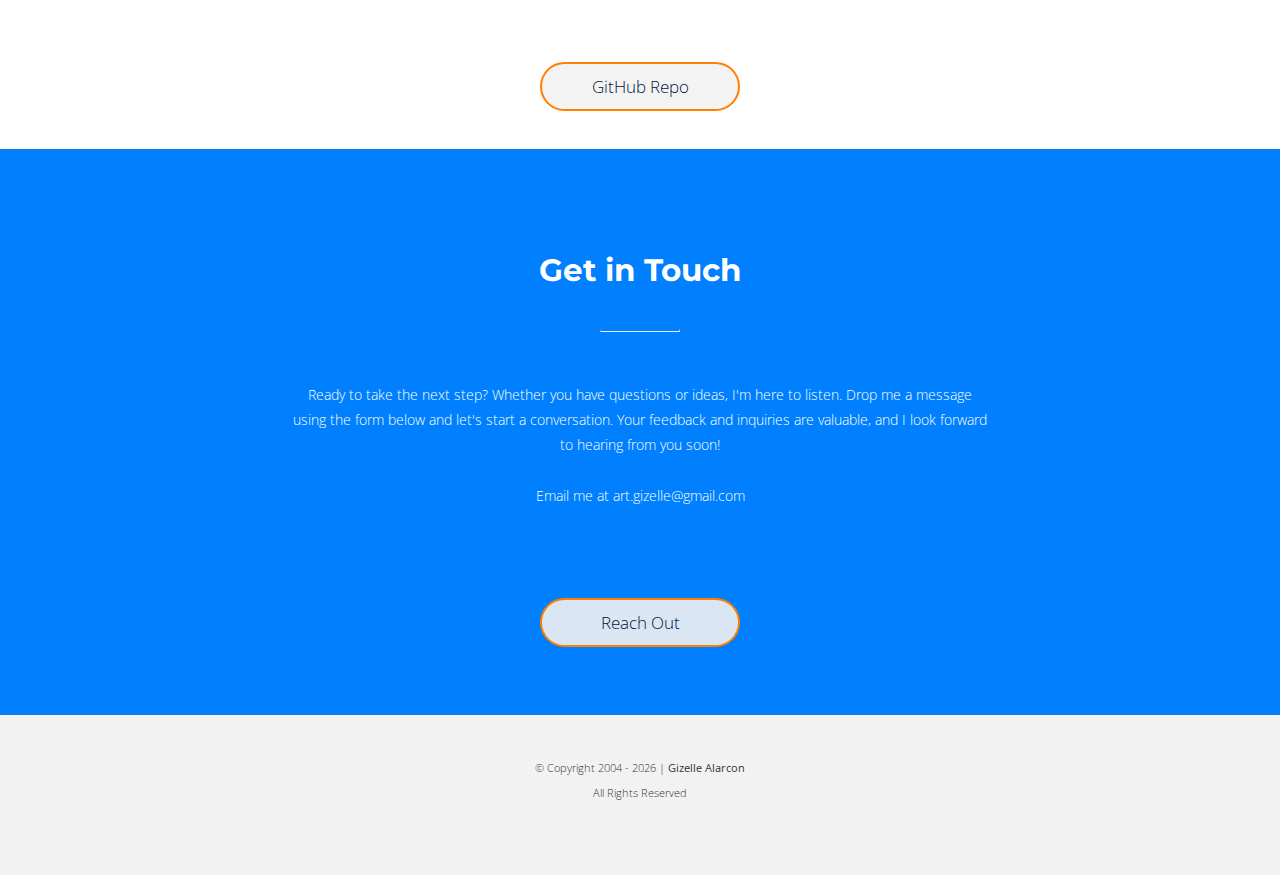
<file: coding.html>
<!DOCTYPE html>
<html lang="en">
  <head>
    <meta http-equiv="Content-Type" content="text/html" ; charset="UTF-8" />
    <meta name="viewport" content="width=device-width, initial-scale=1.0" />
    <title>Gizelle</title>
    <link rel="stylesheet" href="css/responsive.css" />
  </head>
  <body>
    <div class="page">
      <header class="cover-code">
        <!-- <div class="hero">
          <div class="hero-slogan">
            <h1>Working with IoT</h1>
          </div>
        </div> -->

        <section class="p-menu1">
          <nav id="navbar" class="navigation" role="navigation">
            <input id="toggle1" type="checkbox" />
            <label class="hamburger1" for="toggle1">
              <div class="top"></div>
              <div class="meat"></div>
              <div class="bottom"></div>
            </label>

            <nav class="menu1">
              <a class="link1" href="index.html">Home</a>
              <a class="link1" href="index.html#portfolio-section">Portfolio</a>
              <a class="link1" href="index.html#contact-section"/>Contact</a>
            </nav>
          </nav>
        </section>
      </header>

      <section class="white-container">
        <div class="container1">
          <div class="container-col1">
            <div>
              <h2>Design & Coding Intertwined</h2>
              <h4>My Artillery</h4>
              <hr class="rounded" />
            </div>
            <div class="content-col1">
              <p>
                Design and coding intertwine to create digital experiences. Design shapes aesthetics and user experience, while coding brings functionality to life. Collaboration between designers and coders results in user-centric products, driving innovation and enhancing digital experiences globally. I occupy the space between design and coding, merging aesthetics with functionality.
              </p>
            </div>
            <div class="container-multi">
              <div class="container-column-multi">
                <div class="icon"></div>
                <img src="img/icon-html.svg" alt="HTML-5">
              </div>
              <div class="container-column-multi">
                <div class="icon"></div>
                <img src="img/icon-css.svg" alt="CSS-3">
              </div>
              <div class="container-column-multi">
                <div class="icon"></div>
                <img src="img/icon-python.svg" alt="Python">
              </div>
              <div class="container-column-multi">
                <div class="icon"></div>
                <img src="img/icon-javascript.svg" alt="JavaScript">
              </div>
              <div class="container-column-multi">
                <div class="icon"></div>
                <img src="img/icon-c-sharp.svg" alt="C#">
              </div>
            </div>
          </div>
        </div>
      </section>

      <section class="grey-container">
        <div class="container1">
          <div class="container-col1">
            <div>
              <h2>The Process</h2>
              <h4>Development Life Cycle</h4>
              <hr class="rounded" />
            </div>
            <div class="content-col1">
              <p>
                I follow a structured development cycle to design, build, test, and deploy software efficiently. My process includes phases such as planning, analysis, design, implementation, testing, deployment, and maintenance. This systematic approach ensures that I create high-quality software products while meeting project goals and deadlines.
              </p>
              <img src="img/coding-sdlc-stages.svg" alt="SLDC Visual">
            </div>
            <hr class="spacer" />
            <div>
              <h4>Adapt to Work in Multiple Methodology</h4>
              <hr class="rounded" />
            </div>
            <div class="content-col1">
              <p>
                I've learned to adapt to any development methodology. Whether it's Agile, Waterfall, or a hybrid approach, I prioritize flexibility to tailor strategies for each project's needs. This agility fosters collaboration, ensures seamless execution, and drives success in dynamic environments.
              </p>
            </div>
            <div class="container-multi">
              <div class="container-column-multi">
                <div class="icon"></div>
                <img src="img/icon-agile.svg" alt="Agile">
              </div>
              <div class="container-column-multi">
                <div class="icon"></div>
                <img src="img/icon-scrum.svg" alt="Scrum">
              </div>
              <div class="container-column-multi">
                <div class="icon"></div>
                <img src="img/icon-kanban.svg" alt="Kanban">
              </div>
            </div>
            <hr class="spacer" />
          </div>
        </div>
      </section>

      <section class="white-container">
        <div class="container1">
          <div class="container-col1">
            <div class="content-col1">
              <h2>GitHub Repository</h2>
              <h4>Collection of Coded Programs</h4>
              <hr class="rounded" />
            </div>
            <div class="content-col1">
              <p>
                Explore my GitHub repo for a glimpse into my coding journey! From projects to snippets, dive into the code that fuels my passion for development. Join me on GitHub to collaborate, learn, and innovate together. Let's code!
              </p>
            </div>
            <div>
              <a
                class="button"
                id="contact-button"
                title="Collaborate"
                href="https://github.com/gzelle007?tab=repositories"
                target="_blank">
                GitHub Repo
              </a>
            </div>
          </div>
        </div>
        <hr class="spacer" />
      </section>


      <section class="contact">
        <div class="container1">
          <div class="container-col1">
            <div>
              <h2>Get in Touch</h2>
              <hr class="rounded" />
            </div>
            <div class="content-col1">
              <p>
                Ready to take the next step? Whether you have questions or
                ideas, I'm here to listen. Drop me a message using the form
                below and let's start a conversation. Your feedback and
                inquiries are valuable, and I look forward to hearing from you
                soon!
                <br><br>
                Email me at art.gizelle@gmail.com
              </p>
            </div>
            <div>
              <a
                class="button"
                id="contact-button"
                title="Collaborate"
                href="mailto:art.gizelle@gmail.com"
                >Reach Out</a
              >
            </div>
          </div>
        </div>
        <hr class="spacer" />
      </section>

      <footer>
        <p>
          &copy; Copyright 2004 -
          <script type="text/javascript">
            document.write(new Date().getFullYear());
          </script>
          | <strong>Gizelle Alarcon</strong>
          <br>
          All Rights Reserved
        </p>
        <!-- <div class="content">
          <a title="Privacy Policy" href=""
            >Privacy Policy</a
          >
          <a title="Terms of Service" href=""
            >Terms of Service</a
          >
        </div> -->
      </footer>

    </div>
  </body>
</html>
</file>
<file: flexbox.html>
<!DOCTYPE html>
<html lang="en">
  <head>
    <meta charset="UTF-8" />
    <meta name="viewport" content="width=device-width, initial-scale=1.0" />
    <title>Tester Page</title>
    <style>
      .flexcontainer {
        box-sizing: border-box;
      }
      .flexwrapper {
        display: flex;
        flex-wrap: wrap;
      }
      .left {
        border: 1px solid red;
        flex-basis: 40%;
        flex-basis: 50%;
        flex-shrink: 0;
        flex-grow: 0;
      }
      .right {
        flex-basis: 40%;
        border: 1px solid blue;
        flex-basis: 40%;
        flex-shrink: 0;
        flex-grow: 0;
      }
    </style>
  </head>
  <body>
    <div class="flexcontainer">
      <div class="flexwrapper">
        <div class="left">LEFT</div>
        <div class="right">RIGHT</div>
      </div>
    </div>
  </body>
</html>
</file>
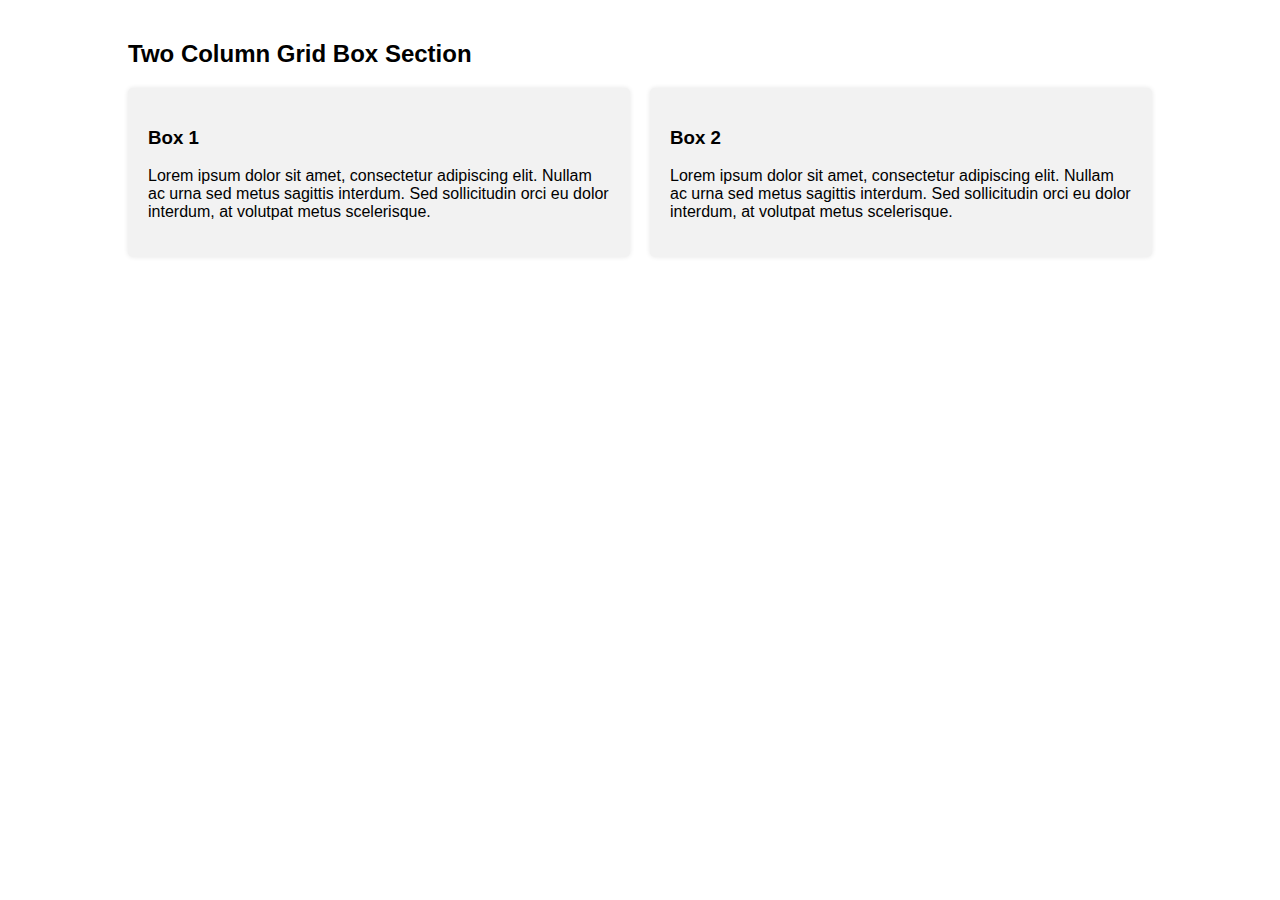
<file: grid.html>
<!DOCTYPE html>
<html lang="en">
  <head>
    <meta charset="UTF-8" />
    <meta name="viewport" content="width=device-width, initial-scale=1.0" />
    <title>Document</title>
    <style>
      body {
        font-family: Arial, sans-serif;
        margin: 0;
        padding: 0;
      }

      .container {
        width: 80%;
        margin: 0 auto;
        padding: 20px;
      }

      .grid-container {
        display: grid;
        grid-template-columns: repeat(2, 1fr);
        grid-gap: 20px;
      }

      .grid-item {
        background-color: #f2f2f2;
        padding: 20px;
        border-radius: 5px;
        box-shadow: 0 0 5px rgba(0, 0, 0, 0.1);
      }

      @media screen and (max-width: 768px) {
        .grid-container {
          grid-template-columns: 1fr;
        }
      }
    </style>
  </head>
  <body>
    <div class="container">
      <h2>Two Column Grid Box Section</h2>
      <div class="grid-container">
        <div class="grid-item">
          <h3>Box 1</h3>
          <p>
            Lorem ipsum dolor sit amet, consectetur adipiscing elit. Nullam ac
            urna sed metus sagittis interdum. Sed sollicitudin orci eu dolor
            interdum, at volutpat metus scelerisque.
          </p>
        </div>
        <div class="grid-item">
          <h3>Box 2</h3>
          <p>
            Lorem ipsum dolor sit amet, consectetur adipiscing elit. Nullam ac
            urna sed metus sagittis interdum. Sed sollicitudin orci eu dolor
            interdum, at volutpat metus scelerisque.
          </p>
        </div>
        <!-- Add more grid items as needed -->
      </div>
    </div>
  </body>
</html>
</file>
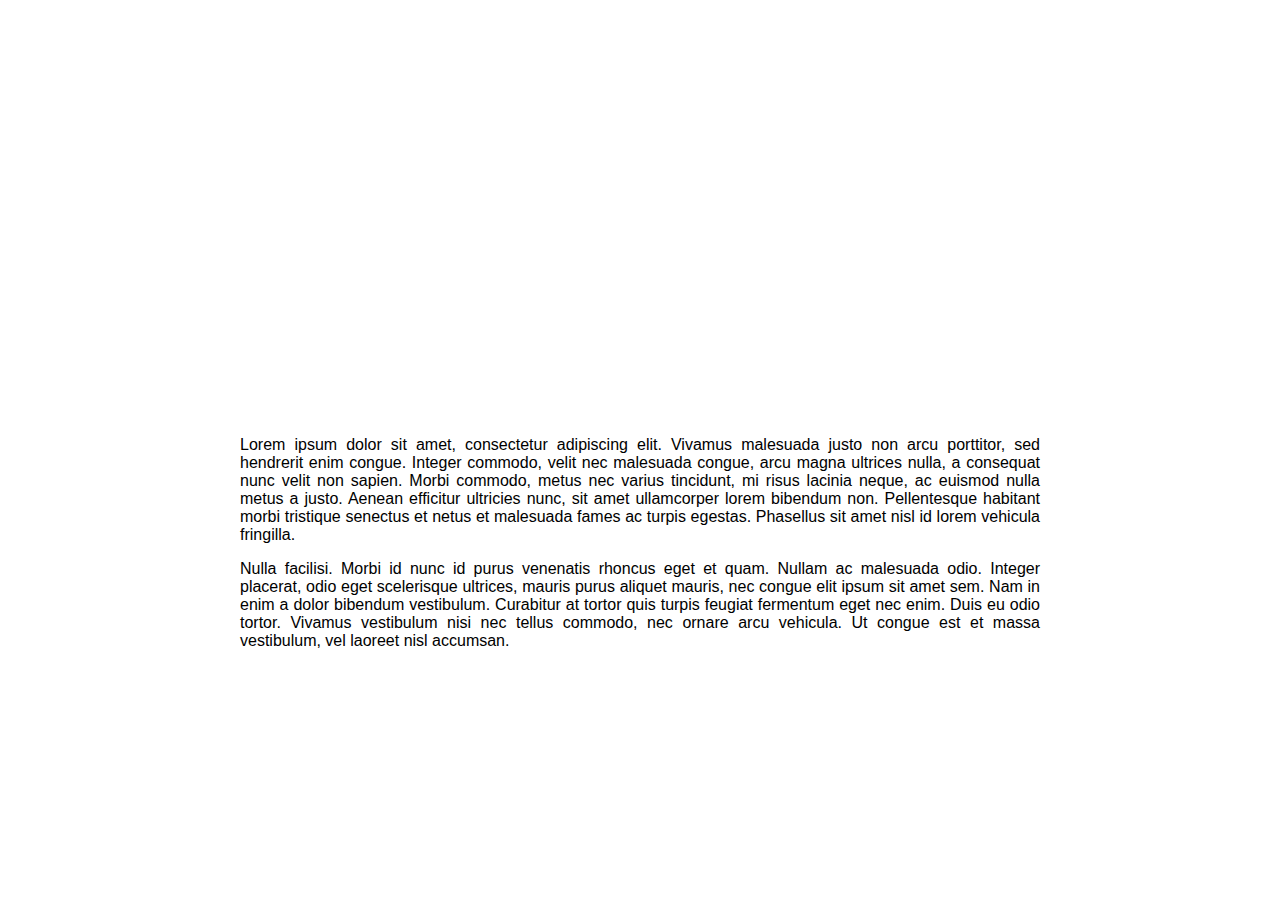
<file: tester.html>
<!DOCTYPE html>
<html lang="en">
  <head>
    <meta charset="UTF-8" />
    <meta name="viewport" content="width=device-width, initial-scale=1.0" />
    <title>Document</title>
    <style>
      body {
        font-family: Arial, sans-serif;
        margin: 0;
        padding: 0;
      }

      .cover-image {
        background-image: url("https://via.placeholder.com/1200x600"); /* Replace the URL with your image */
        background-size: cover;
        background-position: center;
        height: 400px; /* Adjust the initial height as needed */
        transition: height 0.5s;
        display: flex;
        align-items: center;
        justify-content: center;
        text-align: center;
        color: white;
      }

      .container {
        max-width: 800px;
        margin: 0 auto;
        padding: 20px;
      }

      .content {
        text-align: justify;
      }

      /* Media Query for smaller screens */
      @media screen and (max-width: 600px) {
        .cover-image {
          height: 200px; /* Adjust the height for smaller screens */
        }
      }
    </style>
  </head>
  <body>
    <div class="cover-image" onclick="expandImage()">
      <h1>Welcome to Our Website</h1>
      <p>Click here to expand</p>
    </div>

    <div class="container">
      <div class="content">
        <p>
          Lorem ipsum dolor sit amet, consectetur adipiscing elit. Vivamus
          malesuada justo non arcu porttitor, sed hendrerit enim congue. Integer
          commodo, velit nec malesuada congue, arcu magna ultrices nulla, a
          consequat nunc velit non sapien. Morbi commodo, metus nec varius
          tincidunt, mi risus lacinia neque, ac euismod nulla metus a justo.
          Aenean efficitur ultricies nunc, sit amet ullamcorper lorem bibendum
          non. Pellentesque habitant morbi tristique senectus et netus et
          malesuada fames ac turpis egestas. Phasellus sit amet nisl id lorem
          vehicula fringilla.
        </p>

        <p>
          Nulla facilisi. Morbi id nunc id purus venenatis rhoncus eget et quam.
          Nullam ac malesuada odio. Integer placerat, odio eget scelerisque
          ultrices, mauris purus aliquet mauris, nec congue elit ipsum sit amet
          sem. Nam in enim a dolor bibendum vestibulum. Curabitur at tortor quis
          turpis feugiat fermentum eget nec enim. Duis eu odio tortor. Vivamus
          vestibulum nisi nec tellus commodo, nec ornare arcu vehicula. Ut
          congue est et massa vestibulum, vel laoreet nisl accumsan.
        </p>
      </div>
    </div>

    <script>
      function expandImage() {
        var coverImage = document.querySelector(".cover-image");
        if (coverImage.style.height === "400px") {
          coverImage.style.height = "200px"; // Adjust the height for smaller screens
        } else {
          coverImage.style.height = "400px"; // Adjust the initial height as needed
        }
      }
    </script>
  </body>
</html>
</file>
<file: css/style.css>
/* Imports Open Sans from google font */
@import url("https://fonts.googleapis.com/css2?family=Montserrat:wght@400;700&family=Open+Sans:wght@400;600;700&display=swap");

/* Task List
- todo
- fixme */
* {
  box-sizing: border-box;
}
/* Rules that apply to whole html site */
body {
  font-family: "Open Sans", sans-serif;
  font-size: 14px;
  font-weight: 300;
  line-height: 1.8em;
  color: #fff;
  margin: 0;
  padding: 0;
}

/* This code will limit the width that items can extend to */
#page {
  max-width: 100%;
  margin: 0 auto;
  position: relative;
}

/* FONTS */

h1 {
  margin: 0;
  font-family: "Montserrat", "Open Sans", sans-serif;
  font-size: 3.5em;
  font-weight: 600;
  line-height: 1em;
  text-shadow: 0px 4px 4px #333;
}

h2 {
  margin: 0;
  padding: 0.5em;
  font-family: "Montserrat", "Open Sans", sans-serif;
  font-size: 2.8em;
  font-weight: bold;
  line-height: 1.1em;
  text-align: center;
}

h3 {
  margin: 0 0 0.5em 0;
  font-size: 2em;
  font-family: "Montserrat", "Open Sans", sans-serif;
  font-weight: 700;
  text-transform: uppercase;
}

h4 {
  margin: 0;
  padding: 0.5em;
  font-family: "Montserrat", "Open Sans", sans-serif;
  color: #007fff;
  font-size: 1em;
  letter-spacing: 0.2rem;
  text-align: center;
  text-transform: uppercase;
}

h5 {
  margin: 0 0 0.5em 0;
  font-family: "Montserrat", "Open Sans", sans-serif;
  font-size: 2em;
  font-weight: normal;
  line-height: 1.1em;
}

h6 {
  margin: 0;
  padding: 0;
  font-family: "Montserrat", "Open Sans", sans-serif;
  font-size: 1.1em;
  font-weight: 400;
}

p {
  margin: 0;
  padding: 0;
}

hr.rounded {
  border-top: 2px solid #007fff;
  margin: 25px auto 10px;
  width: 10%;
  border-radius: 1px;
}

hr.spacer {
  border: none;
  margin-bottom: 30px;
}

a {
  color: #333;
  text-decoration: none;
}

a:visited {
  color: #333;
  text-decoration: none;
}

a.button {
  font-size: 1.2em;
  text-align: center;
  text-decoration: none;
  color: #02173f;
  background-color: rgba(242, 242, 242, 0.9);
  border: 2px solid #ff7f00;
  border-radius: 50px;
  padding: 10px 30px;
  margin: 20px;
  transition: background-color 0.5s;
}
a.button:hover {
  background-color: rgba(255, 127, 0);
}

#quick-links {
  padding: 25px;
}

#contact-button {
  position: absolute;
  left: 50%;
  margin-left: -100px;
  bottom: 160px;
  width: 200px;
}

/* ------------ HERO COVER IMAGE ------------ */

.cover-image {
  background-image: url("../img/designer-on-mac.png"); /* Replace the URL with your image */
  background-size: cover;
  background-position: center;
  height: 768px; /* Adjust the initial height as needed */
  transition: height 0.5s;
  display: flex;
  align-items: center;
  justify-content: center;
  text-align: center;
  color: white;
}

/* Rotating hero */

#hero-container {
  /* position:fixed; */
  width: 100%;
  bottom: 45%;
  display: block;
}

#flip {
  height: 50px;
  overflow: hidden;
}

#flip > div > div {
  color: #fff;
  padding: 4px 12px;
  height: 50px;
  margin-bottom: 45px;
  display: inline-block;
}

#flip div:first-child {
  animation: show 5s linear infinite;
}

#flip div div {
  background: #ff7f00;
}
#flip div:first-child div {
  background: #007fff;
}
#flip div:last-child div {
  background: #00ced1;
}

@keyframes show {
  0% {
    margin-top: -270px;
  }
  5% {
    margin-top: -180px;
  }
  33% {
    margin-top: -180px;
  }
  38% {
    margin-top: -90px;
  }
  66% {
    margin-top: -90px;
  }
  71% {
    margin-top: 0px;
  }
  99.99% {
    margin-top: 0px;
  }
  100% {
    margin-top: -270px;
  }
}

/* ------------ SECTION - ALL ------------ */

iframe {
  width: 100%;
  height: 300px;
}

/* ------------ GREY SECTION CONTAINER ------------ */

section.grey-container {
  background-color: #333;
  padding-top: 90px;
  padding-bottom: 100px;
  /* Clip path arrow down */
  /* clip-path: polygon(0 0, 100% 0%, 100% 90%, 50% 100%, 0 90%); */
  height: 600;
}

/* ------------ WHITE SECTION CONTAINER ------------ */

section.white-container {
  margin-top: 90px;
  margin-bottom: 100px;
  color: #333;
}

/* ------------ BLUE SECTION CONTAINER ------------ */

section.contact {
  background-color: #007fff;
  padding-top: 90px;
  padding-bottom: 100px;
  /* clip-path: polygon(50% 0, 100% 10%, 100% 100%, 0 100%, 0 10%); */
}

/* ------------ COLUMNS FLEX LAYOUT ------------ */

/* ------------ SINGLE COLUMNS FLEX LAYOUT ------------ */

.container1 {
  margin: 0;
  padding: 0;
  display: flex;
  justify-content: center;
  align-items: center;
  height: auto;
}

.container-col1 {
  display: grid;
  grid-template-columns: 1fr;
  gap: 20px;
  padding: 20px;
  /* width: 80%; */
  max-width: 800px;
  border-radius: 10px;
}

.content-col1 {
  text-align: center;
  padding: 20px;
}

/* ------------ DOUBLE COLUMNS FLEX LAYOUT ------------ */
.container2 {
  margin: 0;
  padding: 0;
}

.container-col2 {
  width: 80%;
  margin: 0 auto;
  padding: 20px;
}

.container-grid2 {
  display: grid;
  grid-template-columns: repeat(2, 1fr);
  grid-gap: 20px;
}

.grid-item-portfolio {
  background-color: #ccc;
  padding: 30px;
  height: auto;
  border-radius: 5px;
  text-align: center;
  filter: drop-shadow(1px 1px 3px #141414);
}

/* ------------ TRIPLE COLUMNS FLEX LAYOUT ------------ */
.container3 {
  margin: 0;
  padding: 0;
  display: flex;
  justify-content: center;
  align-items: center;
  height: auto;
}

.container-col3 {
  max-width: 1200px;
  padding: 20px;
}

.container-grid3 {
  display: flex;
  flex-wrap: wrap;
}

.grid-item-icons {
  flex: 1;
  padding: 0 10px;
  box-sizing: border-box;
  text-align: center;
}

.grid-item-icons img {
  max-width: 100%;
  height: auto;
}

/* ------------ PAGE - INDEX SUMMARY ------------ */

/* IMAGE ATTRIBUTES */
.iconattributes {
  filter: opacity(90%);
  width: 40%;
}

/* ------------ SKILLS SECTION ------------ */

.container6 {
  margin: 0;
  padding: 0;
  width: 100%;
  justify-content: center;
  margin-top: 24px;
  display: flex;
}

.container-col6 {
  padding: 10px;
  width: 200px;
  color: #777;
  text-align: center;
}

/* Skill rating out of 5 */

.skillmeter {
  height: 10px;
  width: 100px;
  position: relative;
  left: 50%;
  margin-left: -50px;
  border-radius: 25px;
  padding: 1px;
  box-shadow: inset 0 -1px 1px rgba(255, 255, 255, 0.3);
}

.five5 {
  background: #00ced1;
}

.four5 {
  background: linear-gradient(
    90deg,
    rgba(0, 206, 209, 1) 82%,
    rgba(112, 112, 112, 1) 94%
  );
}

.three5 {
  background: linear-gradient(
    90deg,
    rgba(0, 206, 209, 1) 65%,
    rgba(112, 112, 112, 1) 67%
  );
}

.two5 {
  background: linear-gradient(
    90deg,
    rgba(0, 206, 209, 1) 38%,
    rgba(112, 112, 112, 1) 42%
  );
}

.one5 {
  background: linear-gradient(
    90deg,
    rgba(0, 206, 209, 1) 18%,
    rgba(112, 112, 112, 1) 22%
  );
}

/* ------------ MENU NAVIGATION ------------ */

.p-menu1 {
  height: 250px;
}

/* Hamburger */
.hamburger1 {
  position: fixed;
  top: 5px;
  right: 5px;
  height: 45px;
  padding: 10px;
  right: 30px;
  display: -ms-grid;
  display: grid;
  grid-template-rows: repeat(3, 1fr);
  justify-items: right;
  z-index: 120;
}

.hamburger1 div {
  background-color: rgb(0, 206, 209);
  position: relative;
  width: 40px;
  height: 5px;
  margin-top: 7px;
  -webkit-transition: all 0.2s ease-in-out;
  transition: all 0.2s ease-in-out;
}

#toggle1 {
  display: none;
}

#toggle1:checked + .hamburger1 .top {
  -webkit-transform: rotate(-45deg);
  transform: rotate(-45deg);
  margin-top: 22.5px;
}

#toggle1:checked + .hamburger1 .meat {
  -webkit-transform: rotate(45deg);
  transform: rotate(45deg);
  margin-top: -5px;
}

#toggle1:checked + .hamburger1 .bottom {
  -webkit-transform: scale(0);
  transform: scale(0);
}

#toggle1:checked ~ .menu1 {
  height: 220px;
  width: 200px;
  float: right;
}

/*  Menu */
.menu1 {
  width: 200px;
  background-color: #fff;
  position: fixed;
  top: 5px;
  right: 25px;
  margin: 0;
  display: -ms-grid;
  display: grid;
  grid-template-rows: 1fr repeat(4, 0.5fr);
  grid-row-gap: 10px;
  padding: 0;
  list-style: none;
  clear: both;
  width: auto;
  text-align: center;
  height: 0px;
  overflow: hidden;
  z-index: 120;
  filter: drop-shadow(1px 1px 5px #141414);
  -webkit-transition: all 0.5s ease;
  transition: all 0.3s ease;
  z-index: 100;
}

.menu1 a:first-child {
  margin-top: 40px;
}

.menu1 a:last-child {
  margin-bottom: 40px;
}

.link1 {
  width: 100%;
  margin: 0;
  padding: 10px 0;
  font-size: 1.5em;
}

.link1:hover {
  color: #00ced1;
  font-weight: bold;
  font-size: 1.8em;
  -webkit-transition: all 0.3s ease;
  transition: all 0.3s ease;
}

@media screen and (max-width: 1024px) {
  .container-grid2 {
    grid-template-columns: repeat(1, 1fr);
  }
}

/* Media Query for phone */
@media screen and (max-width: 480px) {
  #page {
    width: 100%;
  }

  .cover-image {
    position: relative;
  }

  #quick-links {
    visibility: collapse;
    display: none;
  }

  /* 3 column down to single */
  .container-col3 {
    padding: 0;
    margin: 0;
    width: 80%;
  }

  .grid-item-icons {
    flex: unset;
    height: 200px;
  }

  .icon-blurb {
    visibility: collapse;
    display: none;
  }

  /* Skills Section */
  .container6 {
    display: flex;
    flex-flow: row wrap;
  }

  .container-col6 {
    width: 160px;
  }

  /* Portfolio Section */

  .portfoliosection {
    visibility: collapse;
    display: none;
  }

  .container-col2 {
    margin: 0;
    padding: 0;
    width: 100%;
  }

  .container-grid2 {
    position: relative;
    grid-template-columns: repeat(1, 1fr);
    width: 96%;
    left: 2%;
  }

  .grid-item-portfolio {
    width: 100%;
    /* align-items: center; */
    /* justify-content: center; */
  }

  .grid-item-portfolio img {
    width: 100%;
    height: auto;
  }

  .portfolio-blurb {
    visibility: collapse;
    display: none;
  }
}

/* ------------ FOOTER ------------ */

header,
footer {
  font-size: 0.8em;
  color: #333;
  text-align: center;
  padding: 20px;
  background-color: #f2f2f2;
}

footer a {
  padding: 30px;
  color: #333;
}
footer a:visited {
  color: #777;
}
footer a:hover {
  color: #ff7f00;
}

/* *:not(path):not(g) {
    color: hsla(210, 100%, 100%, 0.9) !important;
    background: hsla(210, 100%, 50%, 0.5) !important;
    outline: solid 0.25rem hsla(210, 100%, 100%, 0.5) !important;
    box-shadow: none !important;
    } */
</file>
<file: css/responsive.css>
/* Imports Open Sans from google font */
@import url("https://fonts.googleapis.com/css2?family=Montserrat:wght@400;700&family=Open+Sans:wght@400;600;700&display=swap");

/* Task List
- todo
- fixme */
* {
  box-sizing: border-box;
}
/* Rules that apply to whole html site */
body {
  font-family: "Open Sans", sans-serif;
  font-size: 14px;
  font-weight: 300;
  line-height: 1.8em;
  color: #fff;
  margin: 0;
  padding: 0;
}

/* This code will limit the width that items can extend to */
#page {
  max-width: 100%;
  margin: 0 auto;
  position: relative;
}

/* FONTS */

h1 {
  margin: 0;
  font-family: "Montserrat", "Open Sans", sans-serif;
  font-size: 3.5em;
  font-weight: 600;
  line-height: 1em;
  text-shadow: 0px 4px 4px #333;
}

h2 {
  margin: 0;
  padding: 0.5em;
  font-family: "Montserrat", "Open Sans", sans-serif;
  font-size: 2.2em;
  font-weight: bold;
  line-height: 1.1em;
  text-align: center;
}

h3 {
  margin: 0 0 0.5em 0;
  font-size: 2em;
  font-family: "Montserrat", "Open Sans", sans-serif;
  font-weight: 700;
  text-transform: uppercase;
}

h4 {
  margin: 0;
  padding: 0.5em;
  font-family: "Montserrat", "Open Sans", sans-serif;
  color: #007fff;
  font-size: 1em;
  letter-spacing: 0.2rem;
  text-align: center;
  text-transform: uppercase;
}

h5 {
  margin: 0 0 0.5em 0;
  font-family: "Montserrat", "Open Sans", sans-serif;
  font-size: 2em;
  font-weight: normal;
  line-height: 1.1em;
}

h6 {
  margin: 0;
  padding: 0;
  font-family: "Montserrat", "Open Sans", sans-serif;
  font-size: 1.1em;
  font-weight: 400;
}

p {
  margin: 0;
  padding: 20px 50px 50px 50px;
}

ul {
  margin: 0;
  padding: 0;
  text-align: center;
}

li {
  list-style: none;
  padding: 5px 0;
}

.color-white {
  color: #f2f2f2;
}

hr.rounded {
  border-top: 2px solid #007fff;
  margin: 25px auto 10px;
  width: 10%;
  border-radius: 1px;
}

hr.spacer {
  border: none;
  margin-bottom: 30px;
}

a {
  color: #333;
  text-decoration: none;
}

a:visited {
  color: #333;
  text-decoration: none;
}

a.button {
  font-size: 1.2em;
  text-align: center;
  text-decoration: none;
  color: #02173f;
  background-color: rgba(242, 242, 242, 0.9);
  border: 2px solid #ff7f00;
  border-radius: 50px;
  padding: 10px 30px;
  margin: 20px;
  transition: background-color 0.5s;
}
a.button:hover {
  background-color: rgba(255, 127, 0);
}

/* #quick-links {
  padding: 25px;
} */

#contact-button {
  position: absolute;
  left: 50%;
  margin-left: -100px;
  width: 200px;
}

/* ------------ HERO COVER IMAGE ------------ */

.cover-buddy {
  background-image: url("../img/cover-buddy.png"); /* Replace the URL with your image */
  background-size: cover;
  background-position: center;
  height: 768px; /* Adjust the initial height as needed */
  transition: height 0.5s;
  display: flex;
  align-items: center;
  justify-content: center;
  text-align: center;
  color: white;
}

.cover-code {
  background-image: url("../img/cover-coding.png"); /* Replace the URL with your image */
  background-size: cover;
  background-position: center;
  height: 768px; /* Adjust the initial height as needed */
  transition: height 0.5s;
  display: flex;
  align-items: center;
  justify-content: center;
  text-align: center;
  color: white;
}

.hero {
  display: flex;
  justify-content: center;
}

.hero-slogan {
  width: 70%;
  justify-content: center;
}
/* Rotating hero */

#hero-container {
  /* position:fixed; */
  width: 100%;
  bottom: 45%;
  display: block;
}

#flip {
  height: 50px;
  overflow: hidden;
}

#flip > div > div {
  color: #fff;
  padding: 4px 12px;
  height: 50px;
  margin-bottom: 45px;
  display: inline-block;
}

#flip div:first-child {
  animation: show 5s linear infinite;
}

#flip div div {
  background: #ff7f00;
}
#flip div:first-child div {
  background: #007fff;
}
#flip div:last-child div {
  background: #00ced1;
}

@keyframes show {
  0% {
    margin-top: -270px;
  }
  5% {
    margin-top: -180px;
  }
  33% {
    margin-top: -180px;
  }
  38% {
    margin-top: -90px;
  }
  66% {
    margin-top: -90px;
  }
  71% {
    margin-top: 0px;
  }
  99.99% {
    margin-top: 0px;
  }
  100% {
    margin-top: -270px;
  }
}

/* ------------ SECTION - ALL ------------ */

.image1 {
  width: 80%;
}

/* ------------ GREY SECTION CONTAINER ------------ */

section.grey-container {
  background-color: #333;
  padding-top: 50px;
  padding-bottom: 100px;
  /* Clip path arrow down */
  /* clip-path: polygon(0 0, 100% 0%, 100% 90%, 50% 100%, 0 90%); */
  height: 600;
}

/* ------------ WHITE SECTION CONTAINER ------------ */

section.white-container {
  margin-top: 90px;
  margin-bottom: 100px;
  color: #333;
}

/* ------------ BLUE SECTION CONTAINER ------------ */

section.contact {
  background-color: #007fff;
  padding-top: 90px;
  padding-bottom: 100px;
  /* clip-path: polygon(50% 0, 100% 10%, 100% 100%, 0 100%, 0 10%); */
}

/* ------------ COLUMNS FLEX LAYOUT ------------ */

/* ------------ 1 COLUMN FLEX LAYOUT ------------ */

.container1 {
  margin: 0;
  padding: 0;
  display: flex;
  justify-content: center;
  align-items: center;
  height: auto;
}

.container-col1 {
  display: grid;
  grid-template-columns: 1fr;
  gap: 20px;
  padding: 0;
  max-width: 800px;
  border-radius: 10px;
}

.content-col1 {
  text-align: center;
}

/* ------------ MULTI COLUMNS FLEX LAYOUT ------------ */

.container-multi {
  margin: 0;
  padding: 0;
  width: 100%;
  justify-content: center;
  margin-top: 24px;
  display: flex;
  flex-flow: row wrap;
}

.container-column-multi {
  padding: 10px;
}

/* ------------ CONTENT SPECIFIC ------------ */

/* HIDDEN CONTENT */

.hidden-text {
  visibility: collapse;
  display: none;
}

/* ------------ MEDIA QUERY ------------ */

@media only screen and (min-width: 1024px) {
  .hidden-text {
    visibility: unset;
    display: contents;
  }
}

/* ------------ MENU NAVIGATION ------------ */

.p-menu1 {
  height: 250px;
}

/* Hamburger */
.hamburger1 {
  position: fixed;
  top: 5px;
  right: 5px;
  height: 45px;
  padding: 10px;
  right: 30px;
  display: -ms-grid;
  display: grid;
  grid-template-rows: repeat(3, 1fr);
  justify-items: right;
  z-index: 120;
}

.hamburger1 div {
  background-color: rgb(0, 206, 209);
  position: relative;
  width: 40px;
  height: 5px;
  margin-top: 7px;
  -webkit-transition: all 0.2s ease-in-out;
  transition: all 0.2s ease-in-out;
}

#toggle1 {
  display: none;
}

#toggle1:checked + .hamburger1 .top {
  -webkit-transform: rotate(-45deg);
  transform: rotate(-45deg);
  margin-top: 22.5px;
}

#toggle1:checked + .hamburger1 .meat {
  -webkit-transform: rotate(45deg);
  transform: rotate(45deg);
  margin-top: -5px;
}

#toggle1:checked + .hamburger1 .bottom {
  -webkit-transform: scale(0);
  transform: scale(0);
}

#toggle1:checked ~ .menu1 {
  height: 220px;
  width: 200px;
  float: right;
}

/*  Menu */
.menu1 {
  width: 200px;
  background-color: #fff;
  position: fixed;
  top: 5px;
  right: 25px;
  margin: 0;
  display: -ms-grid;
  display: grid;
  grid-template-rows: 1fr repeat(4, 0.5fr);
  grid-row-gap: 10px;
  padding: 0;
  list-style: none;
  clear: both;
  width: auto;
  text-align: center;
  height: 0px;
  overflow: hidden;
  z-index: 120;
  filter: drop-shadow(1px 1px 5px #141414);
  -webkit-transition: all 0.5s ease;
  transition: all 0.3s ease;
  z-index: 100;
}

.menu1 a:first-child {
  margin-top: 40px;
}

.menu1 a:last-child {
  margin-bottom: 40px;
}

.link1 {
  width: 100%;
  margin: 0;
  padding: 10px 0;
  font-size: 1.5em;
}

.link1:hover {
  color: #00ced1;
  font-weight: bold;
  font-size: 1.8em;
  -webkit-transition: all 0.3s ease;
  transition: all 0.3s ease;
}

/* ------------ FOOTER ------------ */

header,
footer {
  font-size: 0.8em;
  color: #333;
  text-align: center;
  padding: 20px;
  background-color: #f2f2f2;
}

footer a {
  padding: 30px;
  color: #333;
}
footer a:visited {
  color: #777;
}
footer a:hover {
  color: #ff7f00;
}
</file>
